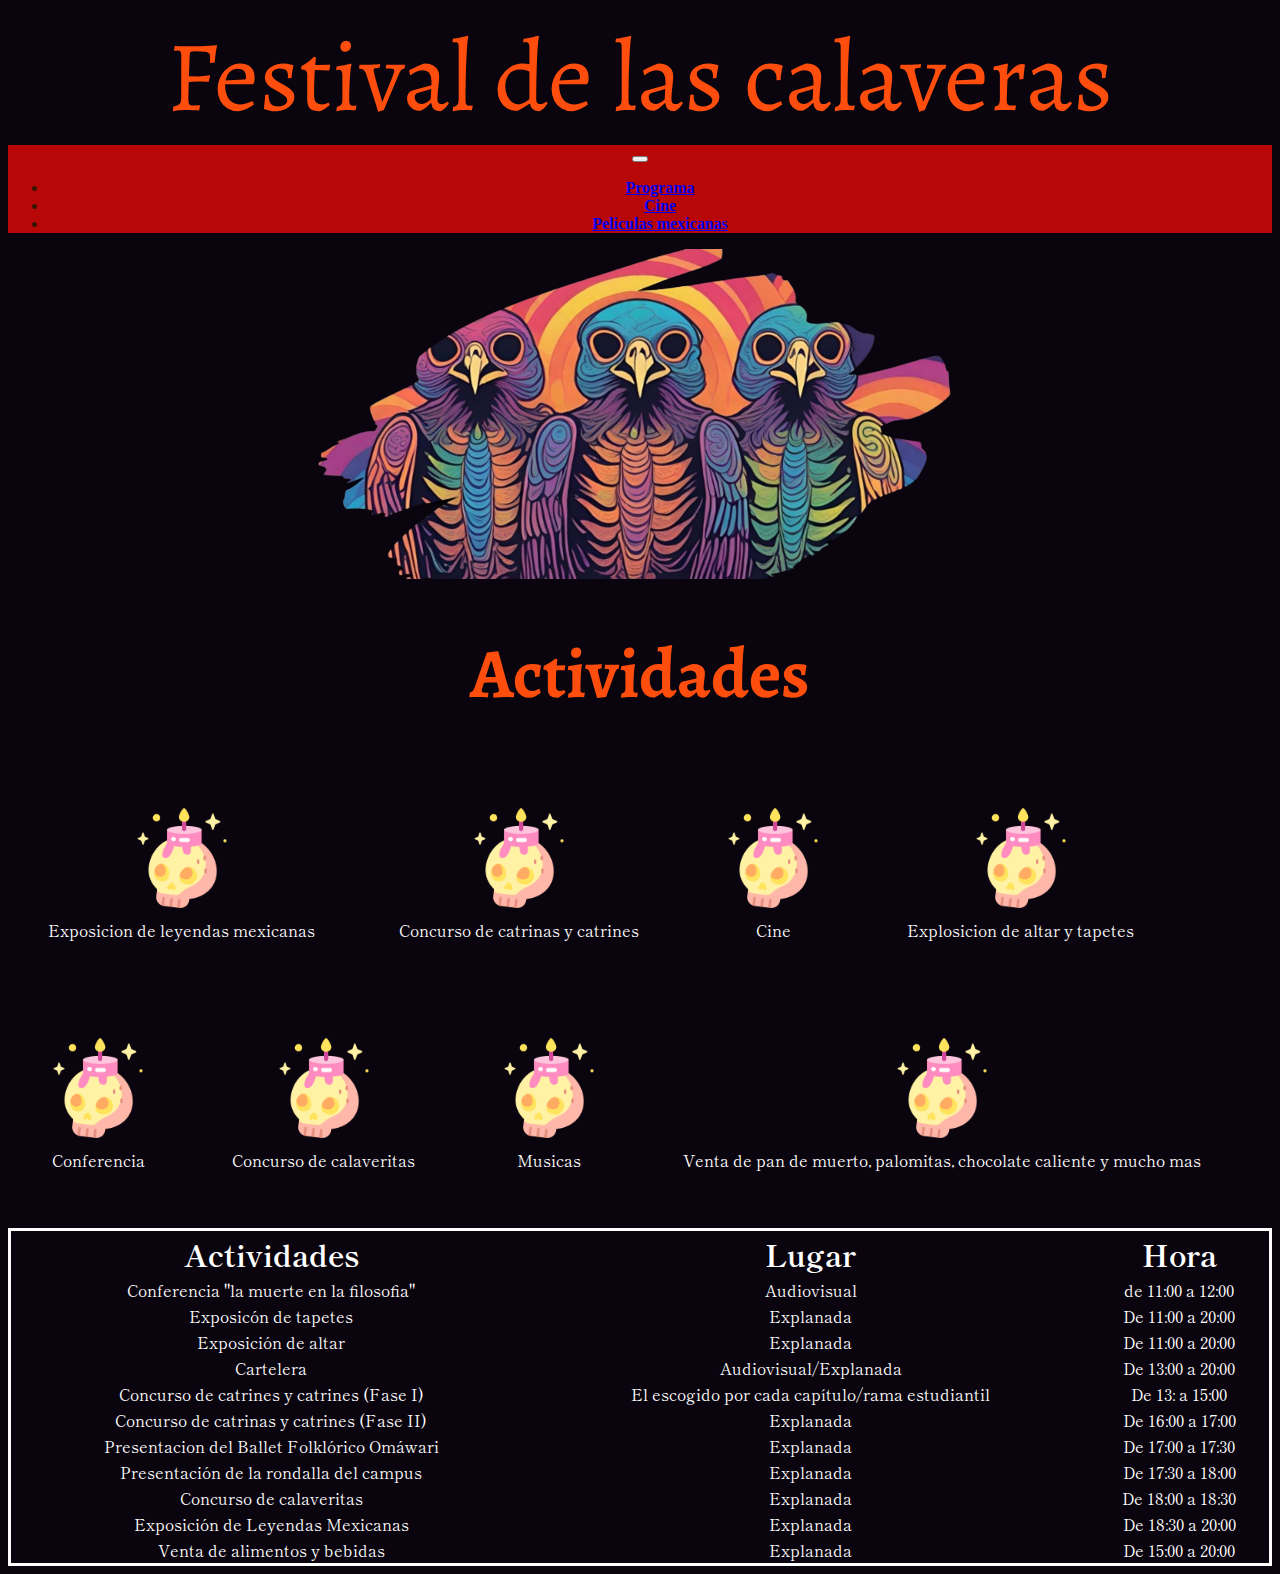
<file: TareaWeb/FestivalMuertos/Index.html>
<!DOCTYPE html>
<html lang="en">

<head>
    <meta charset="UTF-8">
    <meta name="viewport" content="width=device-width, initial-scale=1.0">
    <title>Home</title>
    <link href="https://cdn.jsdelivr.net/npm/bootstrap@5.3.2/dist/css/bootstrap.min.css" rel="stylesheet"
        integrity="sha384-T3c6CoIi6uLrA9TneNEoa7RxnatzjcDSCmG1MXxSR1GAsXEV/Dwwykc2MPK8M2HN" crossorigin="anonymous">
    <script src="https://cdn.jsdelivr.net/npm/bootstrap@5.3.2/dist/js/bootstrap.bundle.min.js"
        integrity="sha384-C6RzsynM9kWDrMNeT87bh95OGNyZPhcTNXj1NW7RuBCsyN/o0jlpcV8Qyq46cDfL"
        crossorigin="anonymous"></script>
    <link rel="stylesheet" href="Syles/Style.css">

</head>

<body>
    <header id="titulo">Festival de las calaveras</header>
    <!-- Inicio del navbar -->
    <nav class="navbar navbar-expand-lg bg-body-tertiary">
        <div class="container-fluid">
            <button class="navbar-toggler" type="button" data-bs-toggle="collapse"
                data-bs-target="#navbarSupportedContent" aria-controls="navbarSupportedContent" aria-expanded="false"
                aria-label="Toggle navigation">
                <span class="navbar-toggler-icon"></span>
            </button>
            <div class="collapse navbar-collapse" id="navbarSupportedContent">
                <ul class="navbar-nav me-auto mb-2 mb-lg-0">
                    <li class="nav-item">
                        <a class="nav-link" href="Programa.html">Programa</a>
                    </li>
                    <li class="nav-item">
                        <a class="nav-link" href="Cine.html">Cine</a>
                    </li>
                    <li class="nav-item">
                        <a class="nav-link" href="Pelismex.html">Peliculas mexicanas</a>
                    </li>
                </ul>
            </div>
        </div>
    </nav>
    <!-- fin del navbar -->
    <img src="img/Portada.png" alt="Rep" class="Rep">
    <!-- Eventos -->
    <h1>Actividades</h1>
    <!-- Iconos del texto -->
    <div class="icon-container">
        <a href="Programa.html"><img src="img/craneo.png" alt="Icono" class="ICONO"></a>
        <p class="Icos">Exposicion de leyendas mexicanas</p>
    </div>
    <div class="icon-container">
        <a href="Programa.html"><img src="img/craneo.png" alt="Icono" class="ICONO"></a>
        <p class="Icos">Concurso de catrinas y catrines</p>
    </div>
    <div class="icon-container">
        <a href="Cine.html"><img src="img/craneo.png" alt="Icono" class="ICONO"></a>
        <p class="Icos">Cine</p>
    </div>
    <div class="icon-container">
        <a href="Programa.html"><img src="img/craneo.png" alt="Icono" class="ICONO"></a>
        <p class="Icos">Explosicion de altar y tapetes</p>
    </div>
    <div class="icon-container">
       <a href="Programa.html"> <img src="img/craneo.png" alt="Icono" class="ICONO"></a>
        <p class="Icos">Conferencia</p>
    </div>
    <div class="icon-container">
        <a href="Programa.html"><img src="img/craneo.png" alt="Icono" class="ICONO"></a>
        <p class="Icos">Concurso de calaveritas</p>
    </div>
    <div class="icon-container">
       <a href="Programa.html"> <img src="img/craneo.png" alt="Icono" class="ICONO"></a>
        <p class="Icos">Musicas</p>
    </div>
    <div class="icon-container">
        <a href="Programa.html"><img src="img/craneo.png" alt="Icono" class="ICONO"></a>
        <p class="Icos">Venta de pan de muerto, palomitas, chocolate caliente y mucho mas</p>
    </div>
    <div class="tabla-responsive">
        <table>
            <tr>
                <td class="ttable"><b>Actividades</b></td>
                <td class="ttable"><b>Lugar</b></td>
                <td class="ttable"><b>Hora</b></td>
            </tr>
            <tr>
                <td>Conferencia "la muerte en la filosofia"</td>
                <td>Audiovisual</td>
                <td>de 11:00 a 12:00</td>
            </tr>
            <tr>
                <td>Exposicón de tapetes</td>
                <td>Explanada</td>
                <td>De 11:00 a 20:00</td>
            </tr>
            <tr>
                <td>Exposición de altar</td>
                <td>Explanada</td>
                <td>De 11:00 a 20:00</td>
            </tr>
            <tr>
                <td>Cartelera</td>
                <td>Audiovisual/Explanada</td>
                <td>De 13:00 a 20:00</td>
            </tr>
            <tr>
                <td>Concurso de catrines y catrines (Fase I)</td>
                <td>El escogido por cada capítulo/rama estudiantil</td>
                <td>De 13: a 15:00</td>
            </tr>
            <tr>
                <td>Concurso de catrinas y catrines (Fase II)</td>
                <td>Explanada</td>
                <td>De 16:00 a 17:00</td>
            </tr>
            <tr>
                <td>Presentacion del Ballet Folklórico Omáwari</td>
                <td>Explanada</td>
                <td>De 17:00 a 17:30</td>
            </tr>
            <tr>
                <td>Presentación de la rondalla del campus</td>
                <td>Explanada</td>
                <td>De 17:30 a 18:00</td>
            </tr>
            <tr>
                <td>Concurso de calaveritas</td>
                <td>Explanada</td>
                <td>De 18:00 a 18:30</td>
            </tr>
            <tr>
                <td>Exposición de Leyendas Mexicanas</td>
                <td>Explanada</td>
                <td>De 18:30 a 20:00</td>
            </tr>
            <tr>
                <td>Venta de alimentos y bebidas</td>
                <td>Explanada</td>
                <td>De 15:00 a 20:00</td>
            </tr>
        </table>
    </div>
</body>

</html>
</file>
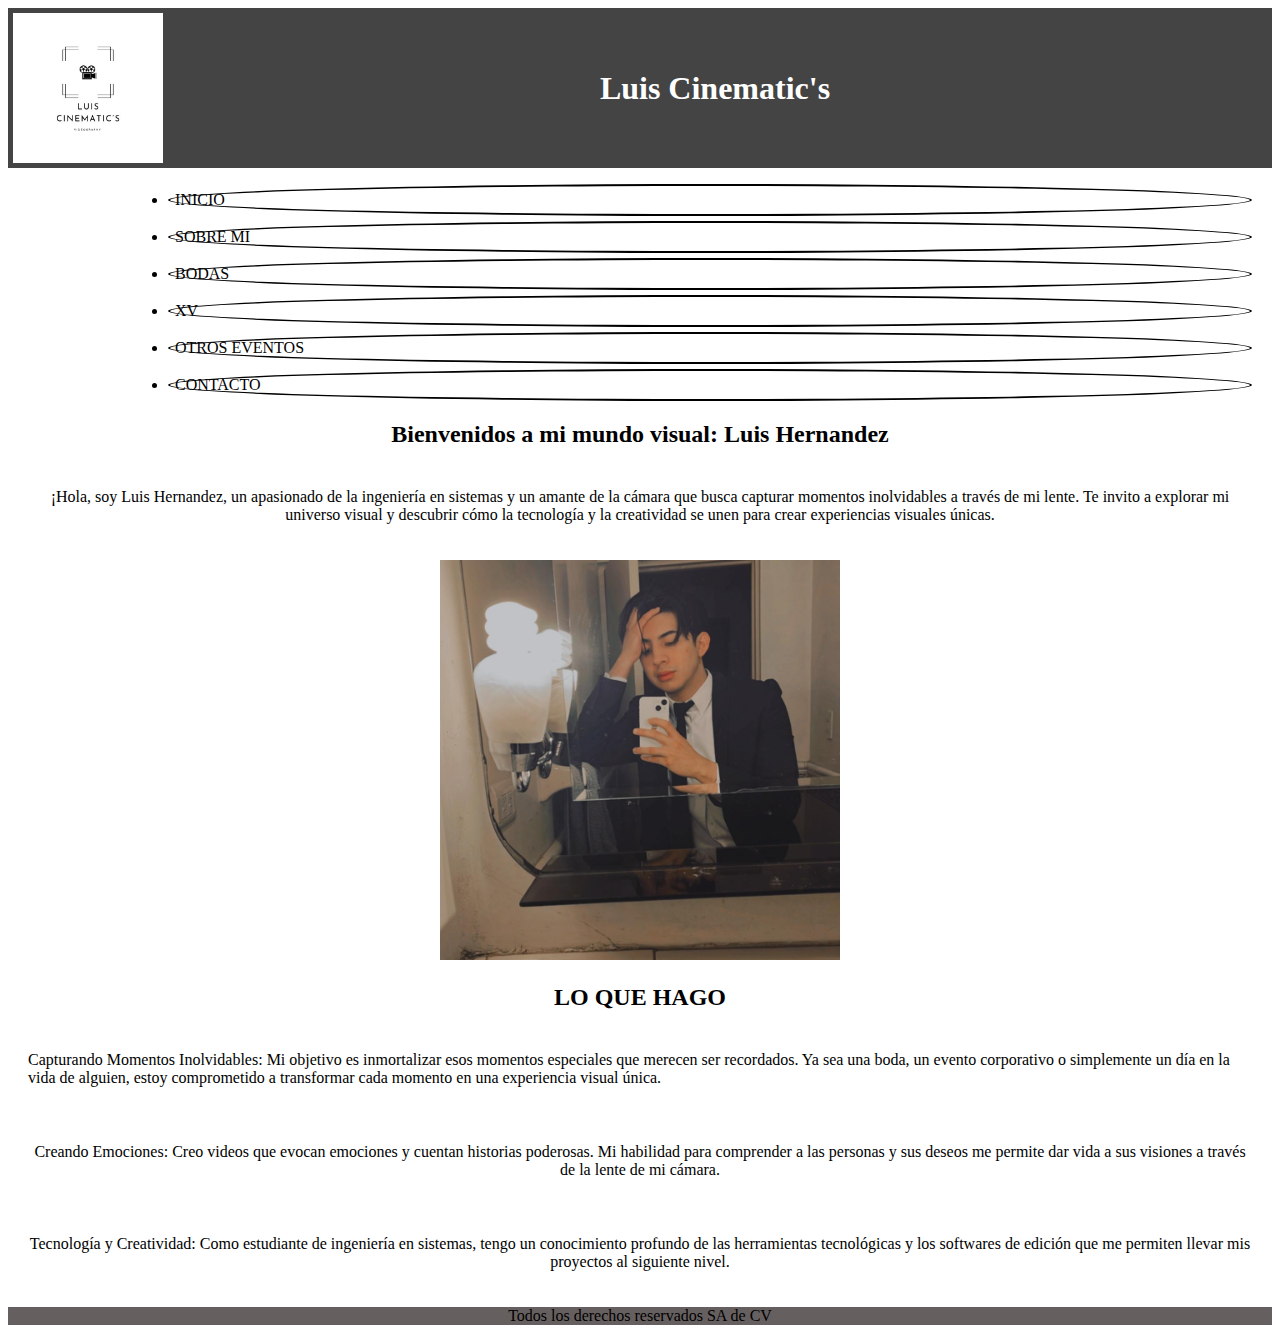
<file: TareaWeb/MiPaginaOficial/Index.html>
<!DOCTYPE html>
    <html lang="es">

    <head>
        <meta charset="UTF-8">
        <meta name="viewport" content="width=device-width, initial-scale=1.0">
        <link rel="stylesheet" href="../MiPaginaOficial/css/pagina.css" type="text/css">
        <link href="https://cdn.jsdelivr.net/npm/bootstrap@5.0.2/dist/css/bootstrap.min.css" rel="stylesheet" integrity="sha384-EVSTQN3/azprG1Anm3QDgpJLIm9Nao0Yz1ztcQTwFspd3yD65VohhpuuCOmLASjC" crossorigin="anonymous">
        <title>Luis Cinematic's</title>
    </head>


    <body>
        
        <div class="header">
            <img src="src/logo.jpeg" alt="Imagen 2" width="150">
        
            <h1>Luis Cinematic's</h1>
        </div>

                    <ul class="nav">
                        <li class="nav-item list-group-item list-group-item-secondary" onclick="mostrarContenido(1)">INICIO</li>
                        <li class="nav-item list-group-item list-group-item-secondary" onclick="mostrarContenido(2)">SOBRE MI</li>
                        <li class="nav-item list-group-item list-group-item-secondary" onclick="mostrarContenido(3)">BODAS</li>
                        <li class="nav-item list-group-item list-group-item-secondary" onclick="mostrarContenido(4)">XV</li>
                        <li class="nav-item list-group-item list-group-item-secondary" onclick="mostrarContenido(5)">OTROS EVENTOS</li>
                        <li class="nav-item list-group-item list-group-item-secondary" onclick="mostrarContenido(6)">CONTACTO</li>
                    </ul>
       
        
        <div class="container ">    
            
            <div class="contenido" id="contenido1">
                <div class="cuadro">
                    
                    <h2 align="center">Bienvenidos a mi mundo visual: Luis Hernandez</h2>
                    <p align="center">¡Hola, soy Luis Hernandez, un apasionado de la ingeniería en sistemas y un amante de la cámara que busca capturar momentos inolvidables a
                        través de mi lente. 
                        Te invito a explorar mi universo visual y descubrir cómo la tecnología y la creatividad se unen para crear experiencias visuales únicas.</p>

                    <center>   <img src="src/Luis.jpeg" alt="Imagen 1" width="400">    </center>
                
                        
                    <h2 align="center">LO QUE HAGO</h2>   
                    <p>Capturando Momentos Inolvidables: Mi objetivo es inmortalizar esos momentos especiales que merecen ser recordados. Ya sea una boda, un evento 
                        corporativo o simplemente un día en la vida de alguien, estoy comprometido a transformar cada momento en una experiencia visual única.</p>

                    <p align="center">Creando Emociones: Creo videos que evocan emociones y cuentan historias poderosas. Mi habilidad para comprender a las personas y 
                        sus deseos me permite dar vida a sus visiones a través de la lente de mi cámara.</p>   
                    
                    <p align="center">Tecnología y Creatividad: Como estudiante de ingeniería en sistemas, tengo un conocimiento profundo de las herramientas tecnológicas y 
                        los softwares de edición que me permiten llevar mis proyectos al siguiente nivel.</p>    
                        
                    
                </div>
            </div>
            <div class="contenido" id="contenido2">
                <div class="cuadro">
                    <center>   <img src="src/Luis.jpeg" alt="Imagen 1" width="400">    </center>
                    <h2 align="center" id="sobremi">SOBRE MI</h2>    
                    <p align="center">Luis Hernandez: Mi nombre es Luis Hernandez, y mi pasión por la tecnología y la creatividad 
                        me ha llevado a explorar el emocionante mundo de la videografía.</p>
                    <p align="center">Estudiante de Ingeniería en Sistemas: Cuando no estoy detrás de la cámara, me sumerjo en el mundo de la ingeniería en sistemas. Combino mi 
                        conocimiento técnico 
                        con mi habilidad para contar historias a través de la videografía, creando un enfoque único y fresco en mis proyectos.</p> 
                    
                </div>
            </div>
            <div class="contenido" id="contenido3">
            <p>"Las bodas son mucho más que un simple evento social. Son un momento mágico en la vida de dos personas que han decidido unir sus caminos y sus corazones para siempre. Es una celebración de amor, compromiso y esperanza, donde dos almas se prometen amor eterno frente a amigos y familiares.</p>   
                <img src="src/boda1.jpeg" alt="">
            <p>Cada boda es única y especial, reflejando la personalidad y los valores de la pareja. Desde la elección del lugar y la decoración hasta la selección de la música y el menú, cada detalle se cuida con esmero para crear un día inolvidable.</p>
                <img src="src/boda2.jpeg" alt="">
            <P>El vestido de novia deslumbrante, el traje elegante del novio, los votos emocionantes y el intercambio de anillos simbolizan el compromiso de amor eterno. Los invitados comparten la alegría de la pareja mientras celebran con bailes, brindis y deliciosas comidas.</P>    
                <img src="src/boda3.png" alt="">
            <p>Las bodas son la promesa de un futuro lleno de amor, respeto y compañerismo. Son la base de una historia de amor que perdurará a lo largo del tiempo y que continuará creciendo y fortaleciéndose con cada día que pasa. Son un recordatorio de que el amor verdadero es un regalo precioso que merece ser celebrado y protegido.</p>
                <img src="src/boda4.jpg" alt="">
            </div>
            </div>
            <div class="contenido" id="contenido4">
                <div class="cuadro">
                <p>Los XV años, conocidos como quinceañera, son una celebración especial que marca un momento significativo en la vida de una joven. Este evento combina la transición de la niñez a la adultez con una dosis de elegancia, tradición y alegría.</p>
                <img src="src/xv1.jpg" alt="">
                <p>La celebración de los XV años es una ocasión en la que la joven de honor se convierte en el centro de atención. Se viste con un vestido deslumbrante, que a menudo simboliza su transformación en una mujer joven. La coreografía de vals con su padre, padrino o chambelán es uno de los momentos más emotivos, donde se celebra el amor y el cariño que ha crecido a lo largo de los años.</p>
                <img src="src/xv2.jpeg" alt="">
                <p>Los XV años no solo son una celebración de la quinceañera, sino también una oportunidad para que la familia y amigos la acompañen en su camino hacia la adultez. Es un momento para crear recuerdos imborrables y celebrar la promesa de un futuro lleno de oportunidades.</p>
                <img src="src/xv3.jpg" alt="">
                <p>los XV años son una celebración que marca la transición de una joven hacia la adultez, honrando su crecimiento, valores y tradiciones. Es una ocasión que combina la elegancia y la alegría, donde se celebra la promesa de un futuro lleno de éxitos, aventuras y, sobre todo, amor y amistad.</p>
                <img src="src/xv4.png" alt="">
                </div>
            </div>
            <div class="contenido" id="contenido5">
                <div class="cuadro">
                    <p>La pasión por capturar momentos mágicos a través de la videografía es un viaje emocionante y enriquecedor que se traduce en la habilidad de transformar lo ordinario en extraordinario. Es el arte de convertir instantes efímeros en recuerdos eternos, de teñir de magia cada fotograma y cada escena.</p>
                    
                    <iframe src="https://www.facebook.com/plugins/video.php?height=476&href=https%3A%2F%2Fwww.facebook.com%2F100095774371776%2Fvideos%2F1689555071550899%2F&show_text=false&width=267&t=0" width="267" height="476" style="border:none;overflow:hidden" scrolling="no" frameborder="0" allowfullscreen="true" allow="autoplay; clipboard-write; encrypted-media; picture-in-picture; web-share" allowFullScreen="true"></iframe>
                    <p>Cada vez que encendemos una cámara, nos embarcamos en un viaje que nos permite explorar el mundo a través de una lente diferente. Es un compromiso con la búsqueda constante de la belleza en las cosas cotidianas, un anhelo de capturar la esencia de un momento fugaz y convertirlo en una historia visual que perdure para siempre.</p>
                </div>
            </div>
            <div  class="contenido" id="contenido6">
                <div align="center" class="cuadro6">
                <a href="https://www.facebook.com/profile.php?id=100095774371776">
                    <img src="src/fb.png" alt="">
                </a> 
                <a href="https://wa.me/+5216391075772/?text=Hola!,%20quiero%20más%20información">
                    <img src="src/wp.png" alt="">
                </a>
                </div>
            </div>  
            
        <footer align="center">
            Todos los derechos reservados SA de CV        
        </footer>
        </div>


        <script>
            function mostrarContenido(numero) {
                // Ocultar todos los contenidos
                document.querySelectorAll('.contenido').forEach(function (contenido) {
                    contenido.style.display = 'none';
                });

                // Mostrar el contenido seleccionado
                document.getElementById('contenido' + numero).style.display = 'block';
            }

            // Mostrar el contenido de la primera pestaña al cargar la página
            mostrarContenido(1);
        </script>
    </body>
    </html>
</file>
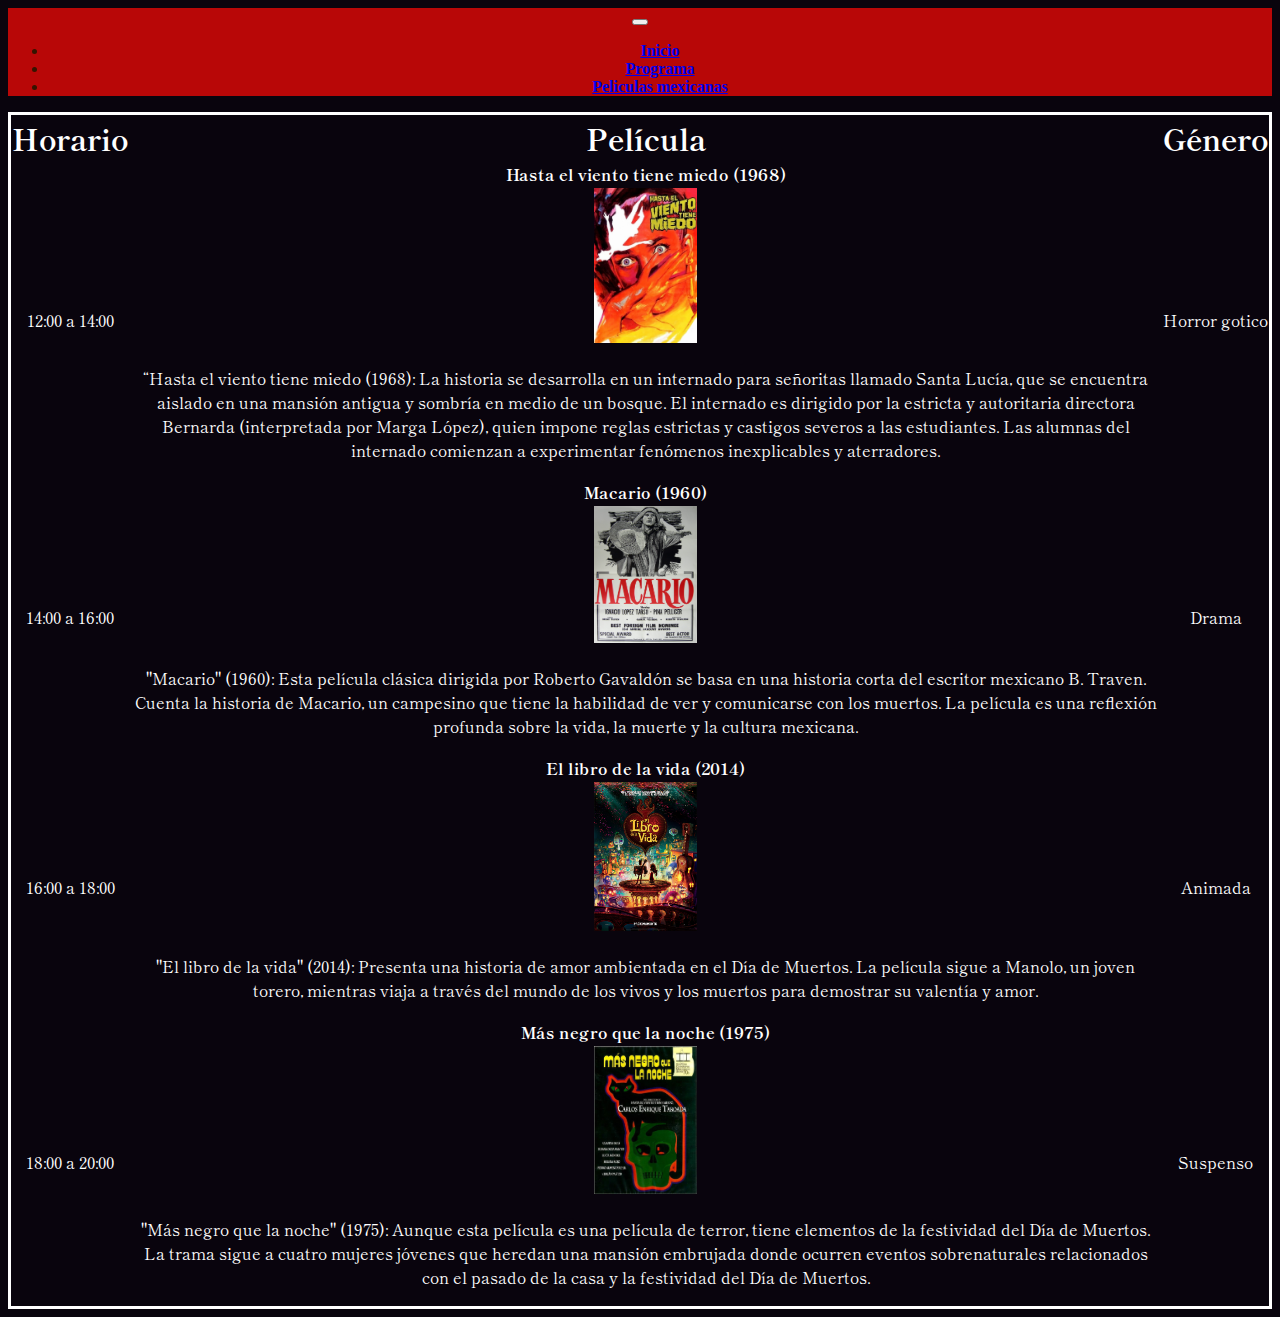
<file: TareaWeb/FestivalMuertos/Cine.html>
<!DOCTYPE html>
<html lang="en">
<head>
    <meta charset="UTF-8">
    <meta name="viewport" content="width=device-width, initial-scale=1.0">
    <title>Cine</title>
    <link href="https://cdn.jsdelivr.net/npm/bootstrap@5.3.2/dist/css/bootstrap.min.css" rel="stylesheet"
        integrity="sha384-T3c6CoIi6uLrA9TneNEoa7RxnatzjcDSCmG1MXxSR1GAsXEV/Dwwykc2MPK8M2HN" crossorigin="anonymous">
    <script src="https://cdn.jsdelivr.net/npm/bootstrap@5.3.2/dist/js/bootstrap.bundle.min.js"
        integrity="sha384-C6RzsynM9kWDrMNeT87bh95OGNyZPhcTNXj1NW7RuBCsyN/o0jlpcV8Qyq46cDfL"
        crossorigin="anonymous"></script>
    <link rel="stylesheet" href="Syles/Style.css">
</head>
<body>
    <!-- Inicio del navbar -->
    <nav class="navbar navbar-expand-lg bg-body-tertiary">
        <div class="container-fluid">
            <button class="navbar-toggler" type="button" data-bs-toggle="collapse"
                data-bs-target="#navbarSupportedContent" aria-controls="navbarSupportedContent" aria-expanded="false"
                aria-label="Toggle navigation">
                <span class="navbar-toggler-icon"></span>
            </button>
            <div class="collapse navbar-collapse" id="navbarSupportedContent">
                <ul class="navbar-nav me-auto mb-2 mb-lg-0">
                    <li class="nav-item">
                        <a class="nav-link" href="Index.html">Inicio</a>
                    </li>
                    <li class="nav-item">
                        <a class="nav-link" href="Programa.html">Programa</a>
                    </li>
                    <li class="nav-item">
                        <a class="nav-link" href="Pelismex.html">Peliculas mexicanas</a>
                    </li>
                </ul>
            </div>
        </div>
    </nav>
    <!-- fin del navbar -->
    <Header class="titulo"></Header>
    <div class="tabla-responsive">
        <table>
            <tr>
                <td class="ttable"><b>Horario</b></td>
                <td class="ttable"><b>Película</b></td>
                <td class="ttable"><b>Género</b></td>
            </tr>
            <tr>
                <td rowspan="3">12:00 a 14:00</td>
                <td class="ttitulo"><b>Hasta el viento tiene miedo (1968)</b></td>
                <td rowspan="3">Horror gotico</td>
            </tr>
            <tr>
                <td><img src="img/HEVTM.jpg" alt="HEVTM" class="poster"></td>
            </tr>
            <tr>
                <td class="sinopsis">
                    <p>“Hasta el viento tiene miedo (1968): La historia se desarrolla en un internado para señoritas
                        llamado Santa Lucía, que se encuentra aislado en una mansión antigua y sombría en medio de un
                        bosque. El internado es dirigido por la estricta y autoritaria directora Bernarda (interpretada
                        por Marga López), quien impone reglas estrictas y castigos severos a las estudiantes. Las
                        alumnas del internado comienzan a experimentar fenómenos inexplicables y aterradores.</p>
                </td>
            </tr>
            <tr>
                <td rowspan="3">14:00 a 16:00</td>
                <td class="ttitulo"><b>Macario (1960)</b></td>
                <td rowspan="3">Drama</td>
            </tr>
            <tr>
                <td><img src="img/Macario_poster.jpg" alt="HEVTM" class="poster"></td>
            </tr>
            <tr>
                <td class="sinopsis">
                    <p>"Macario" (1960): Esta película clásica dirigida por Roberto Gavaldón se basa en una historia corta del escritor mexicano B. Traven. Cuenta la historia de Macario, un campesino que tiene la habilidad de ver y comunicarse con los muertos. La película es una reflexión profunda sobre la vida, la muerte y la cultura mexicana. </p>
                </td>
            </tr>
            <tr>
                <td rowspan="3">16:00 a 18:00</td>
                <td class="ttitulo"><b>El libro de la vida (2014)</b></td>
                <td rowspan="3">Animada</td>
            </tr>
            <tr>
                <td><img src="img/ELDLV.jpg" alt="HEVTM" class="poster"></td>
            </tr>
            <tr>
                <td class="sinopsis">
                    <p>"El libro de la vida" (2014): Presenta una historia de amor ambientada en el Día de Muertos. La película sigue a Manolo, un joven torero, mientras viaja a través del mundo de los vivos y los muertos para demostrar su valentía y amor. </p>
                </td>
            </tr>
            <tr>
                <td rowspan="3">18:00 a 20:00</td>
                <td class="ttitulo"><b>Más negro que la noche (1975)</b></td>
                <td rowspan="3">Suspenso</td>
            </tr>
            <tr>
                <td><img src="img/MNQLN.jpg" alt="HEVTM" class="poster"></td>
            </tr>
            <tr>
                <td class="sinopsis" >
                    <p>"Más negro que la noche" (1975): Aunque esta película es una película de terror, tiene elementos de la festividad del Día de Muertos. La trama sigue a cuatro mujeres jóvenes que heredan una mansión embrujada donde ocurren eventos sobrenaturales relacionados con el pasado de la casa y la festividad del Día de Muertos. </p>
                </td>
            </tr>
            
        </table>
    </div>
</body>
</html>
</file>
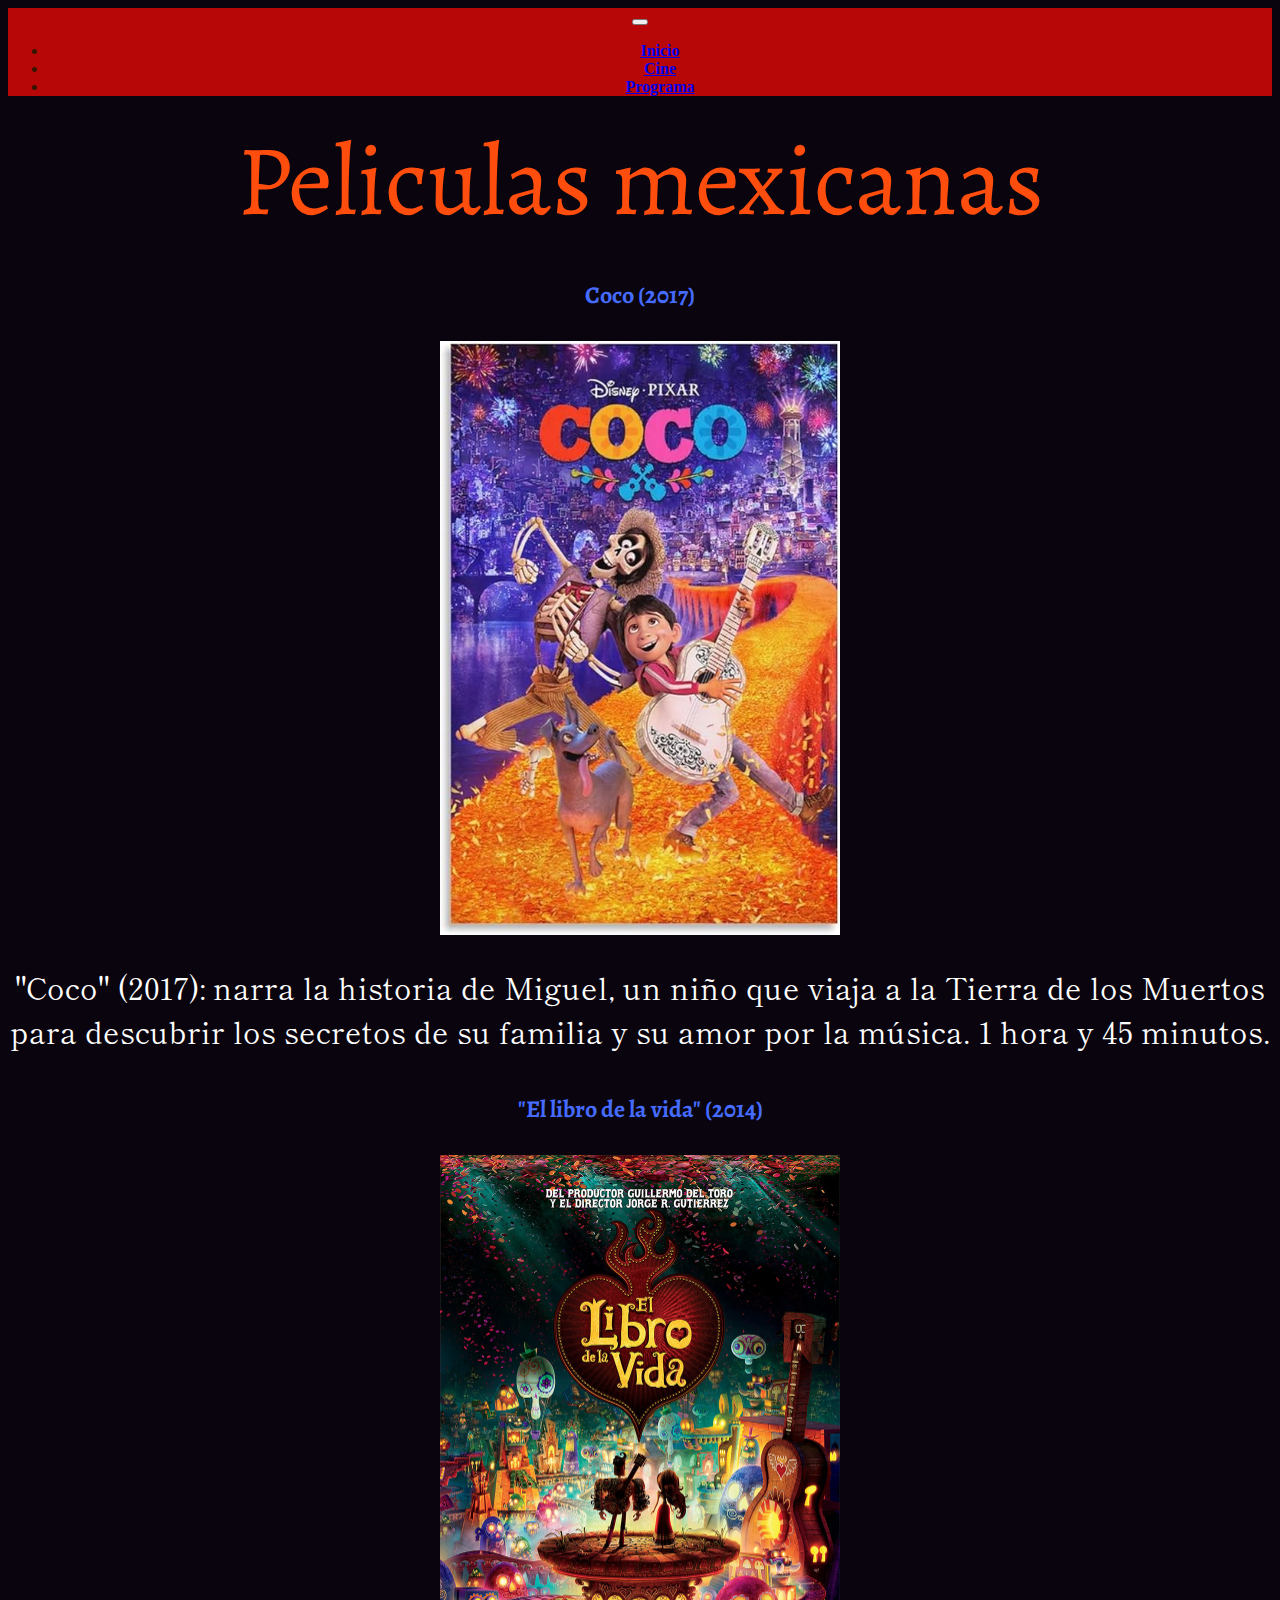
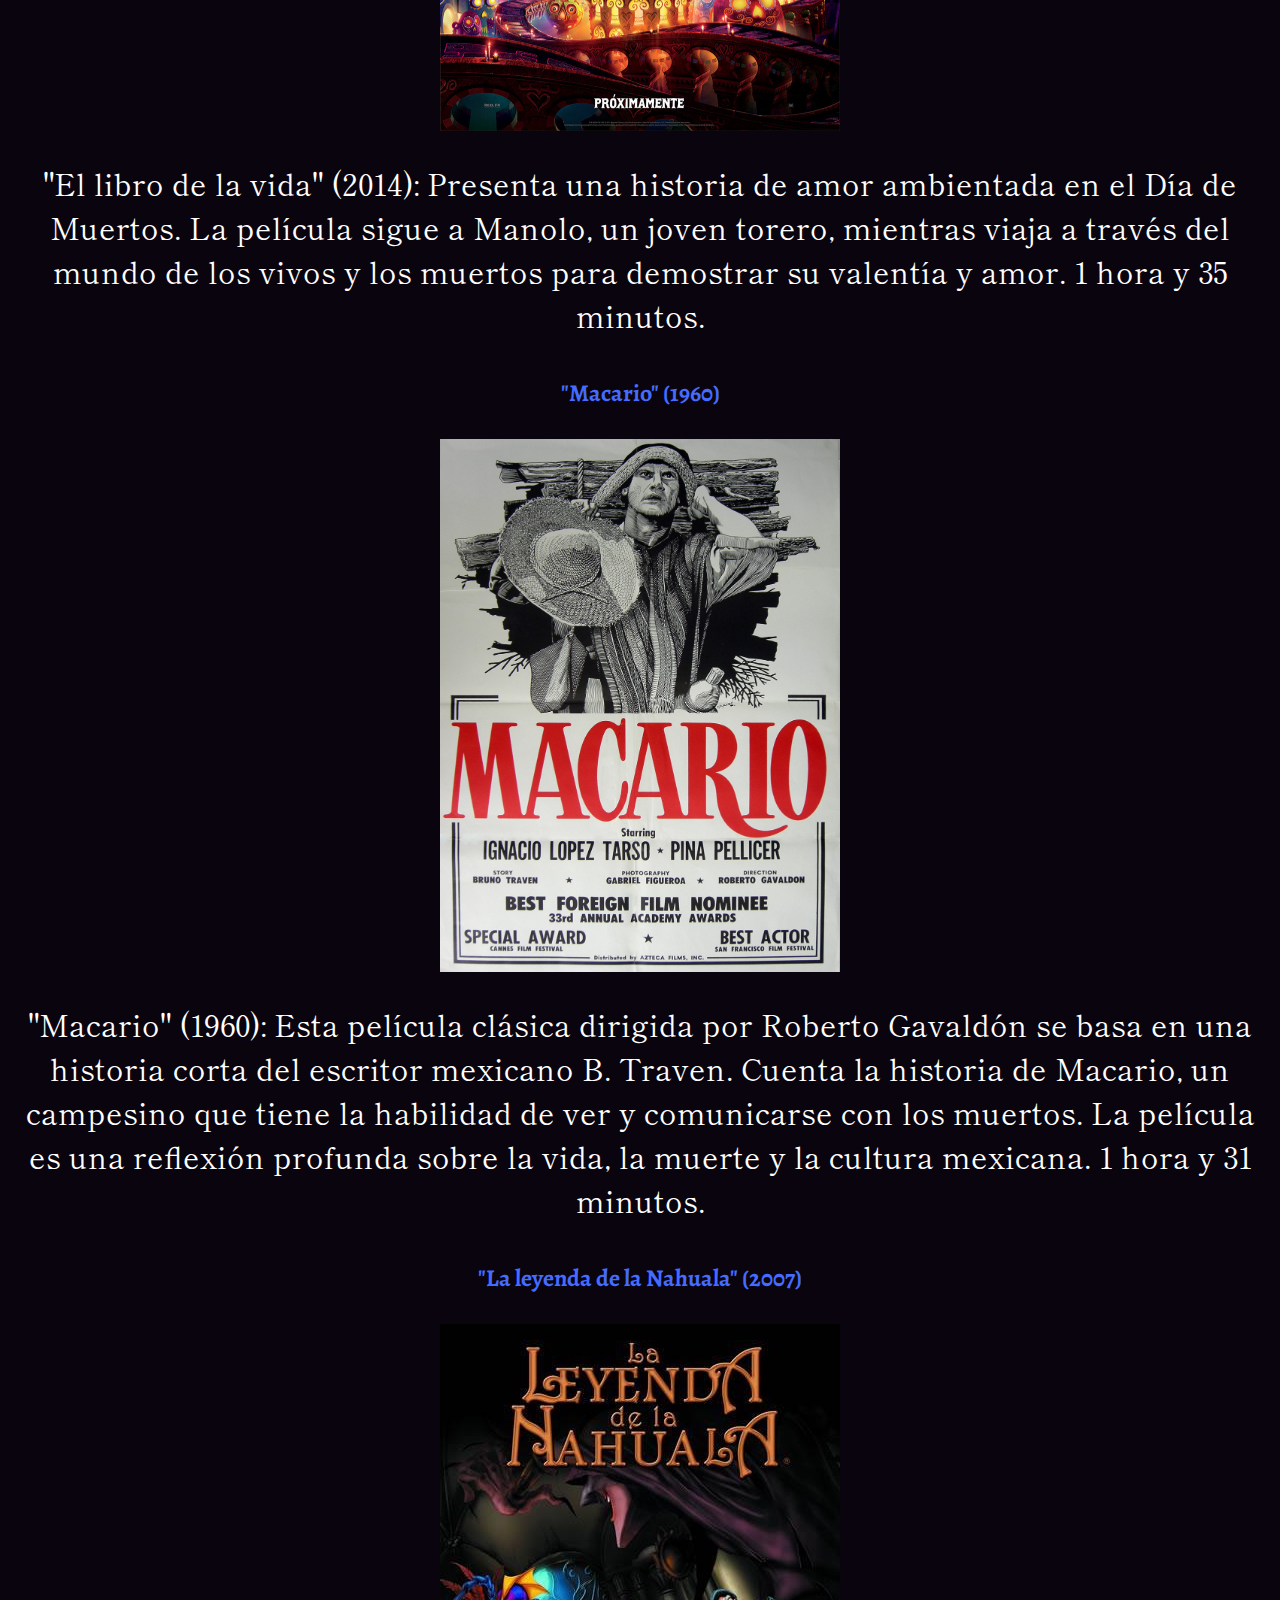
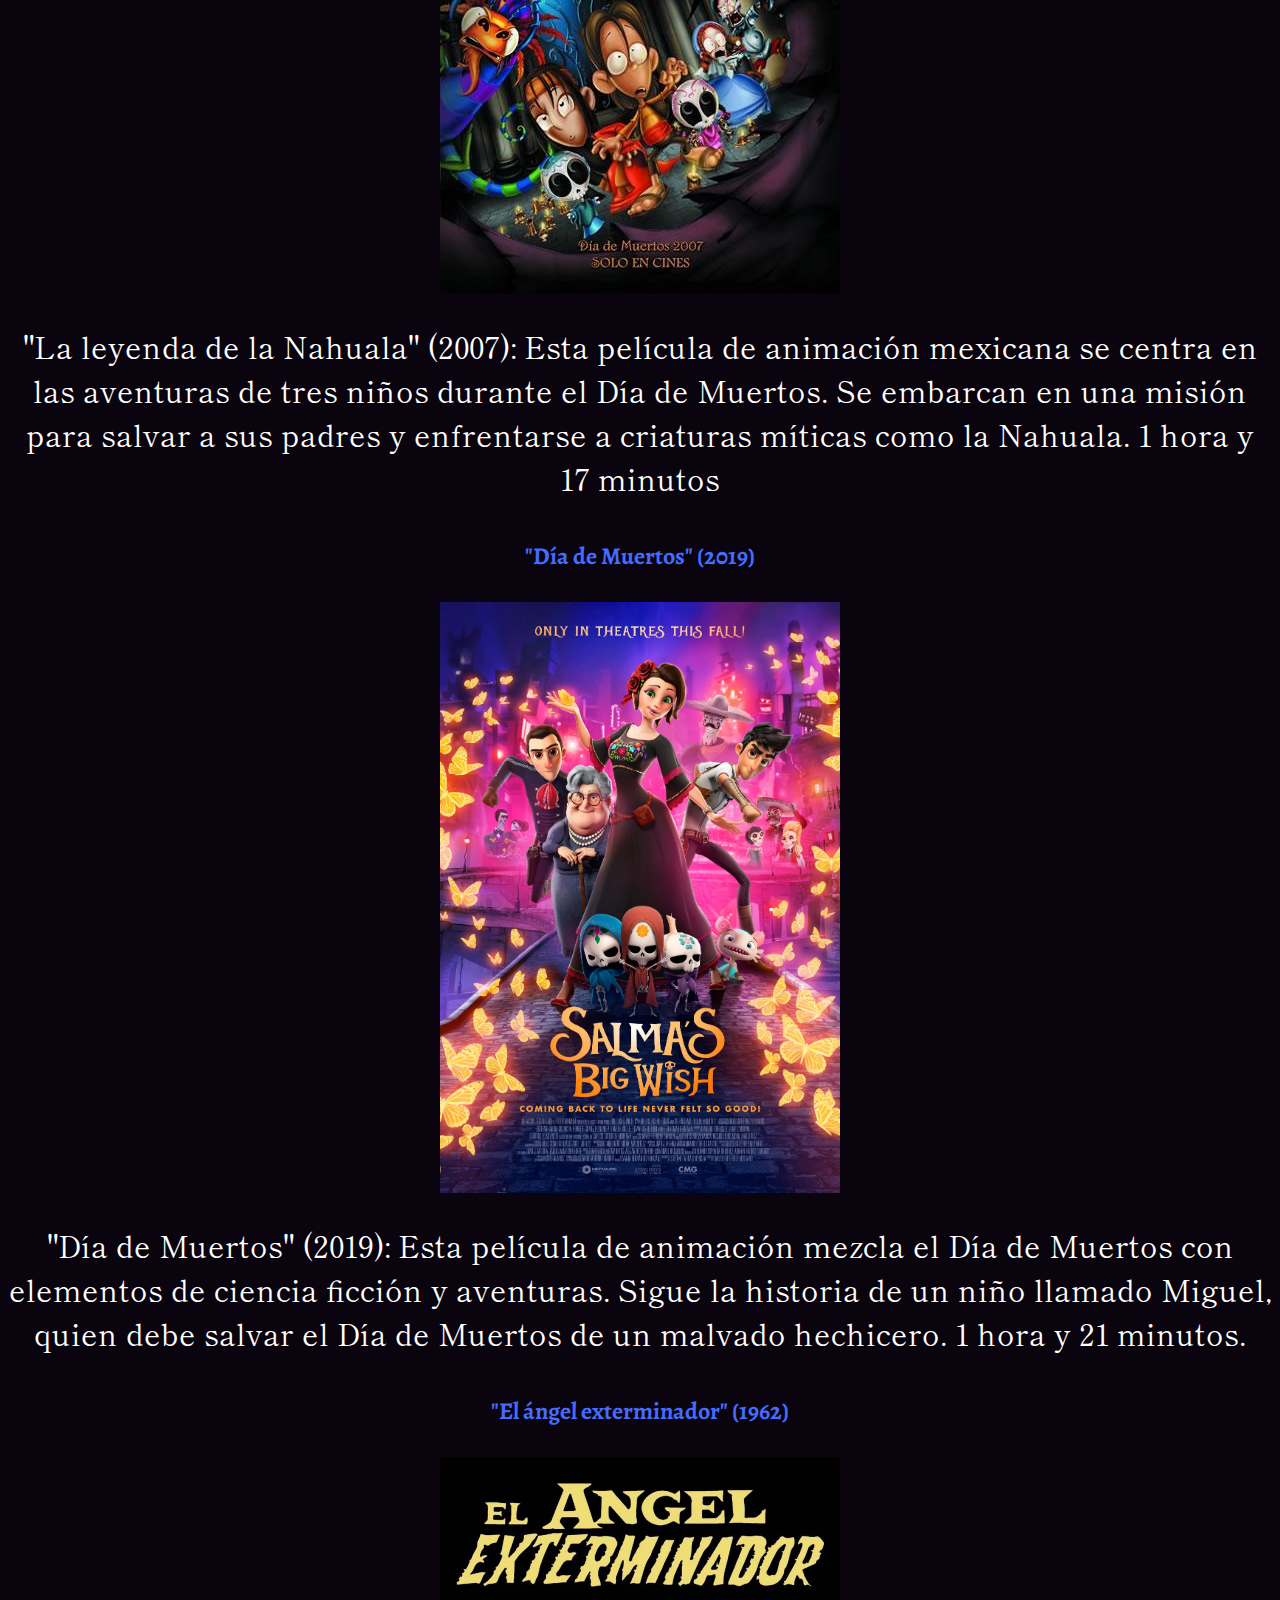
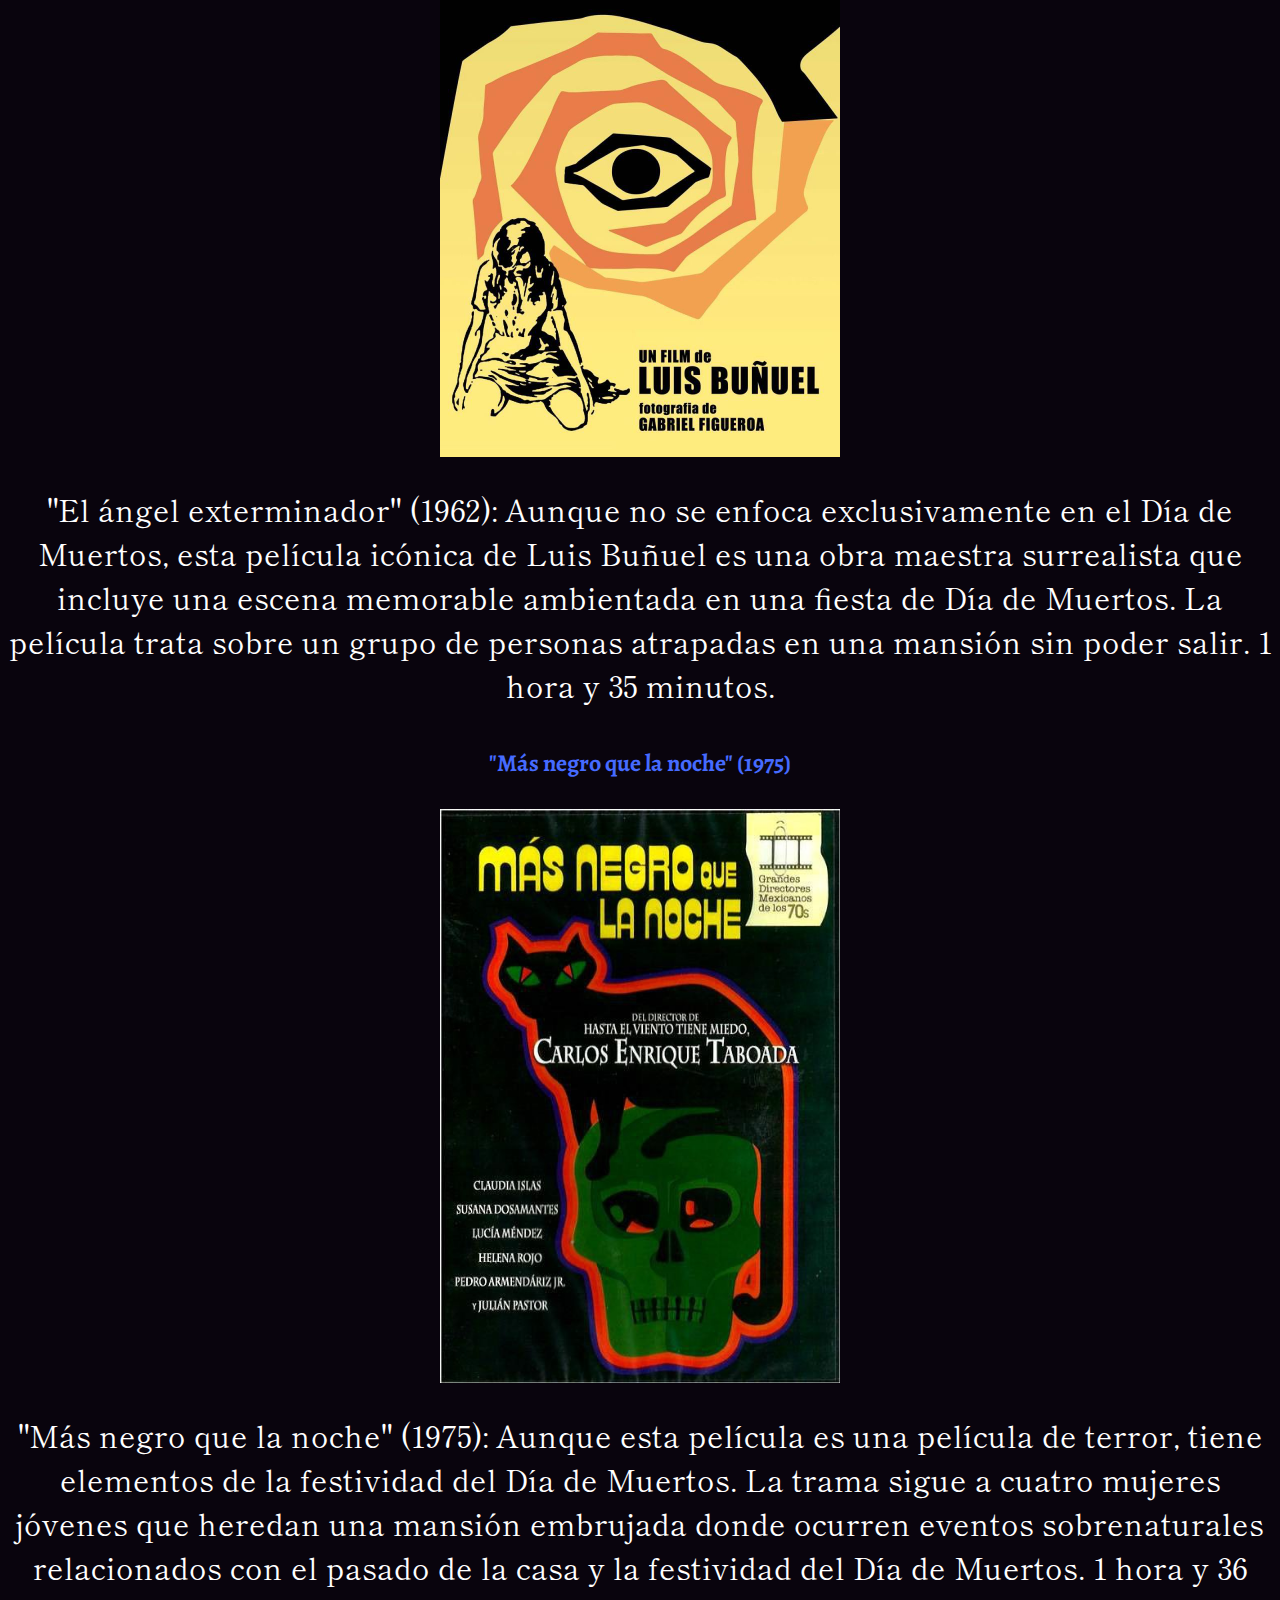
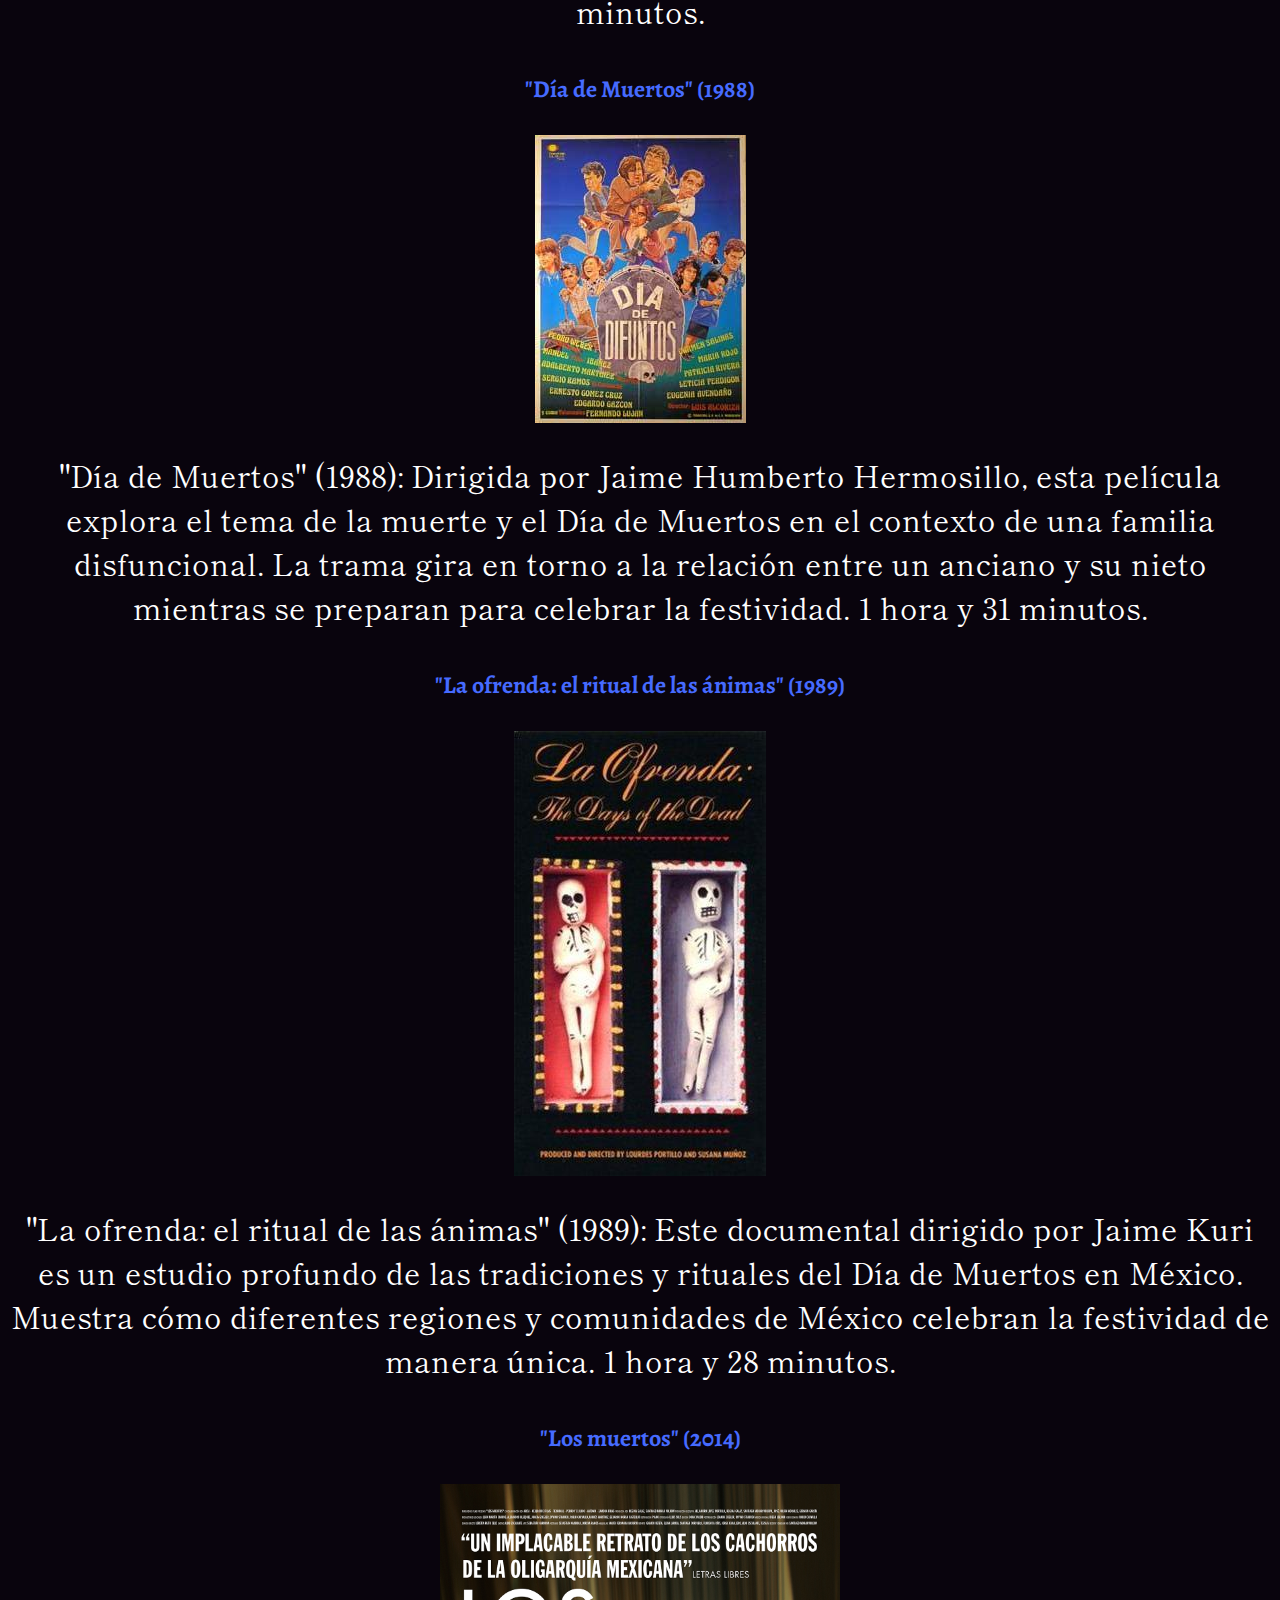
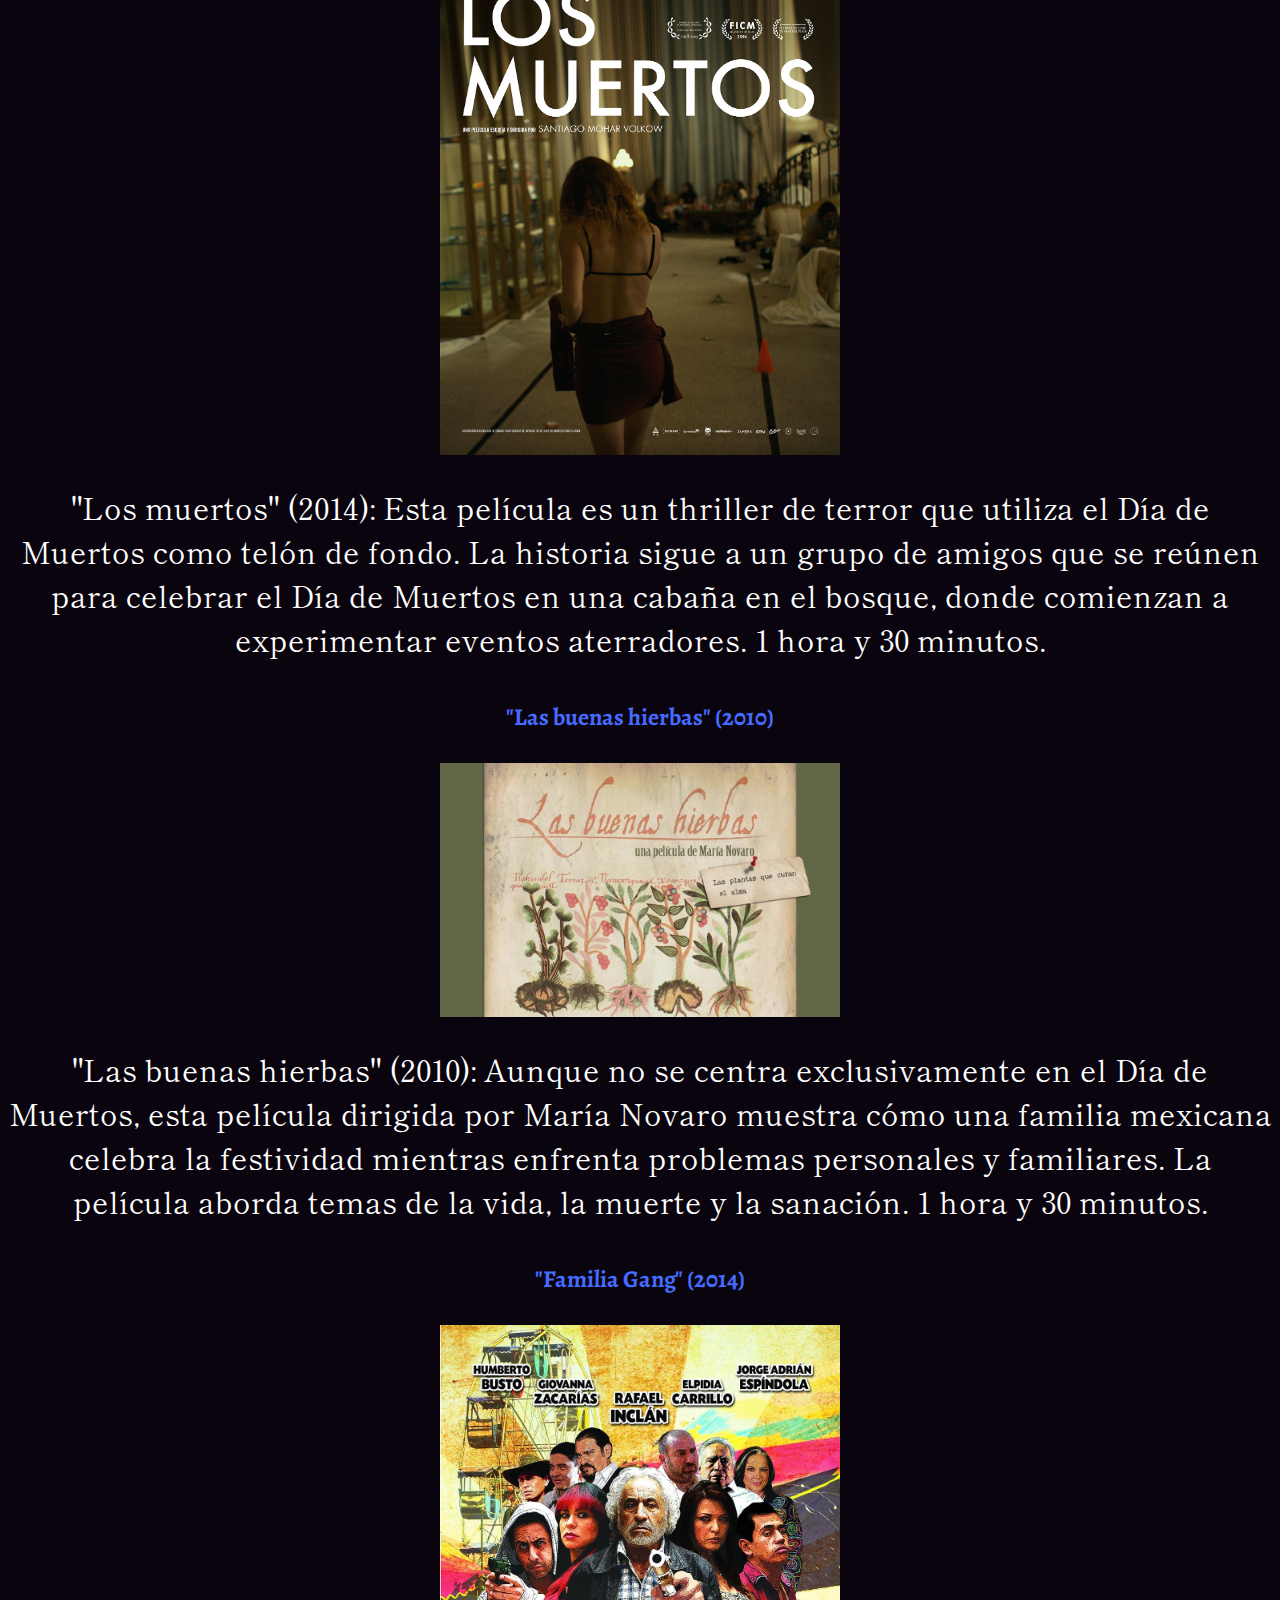
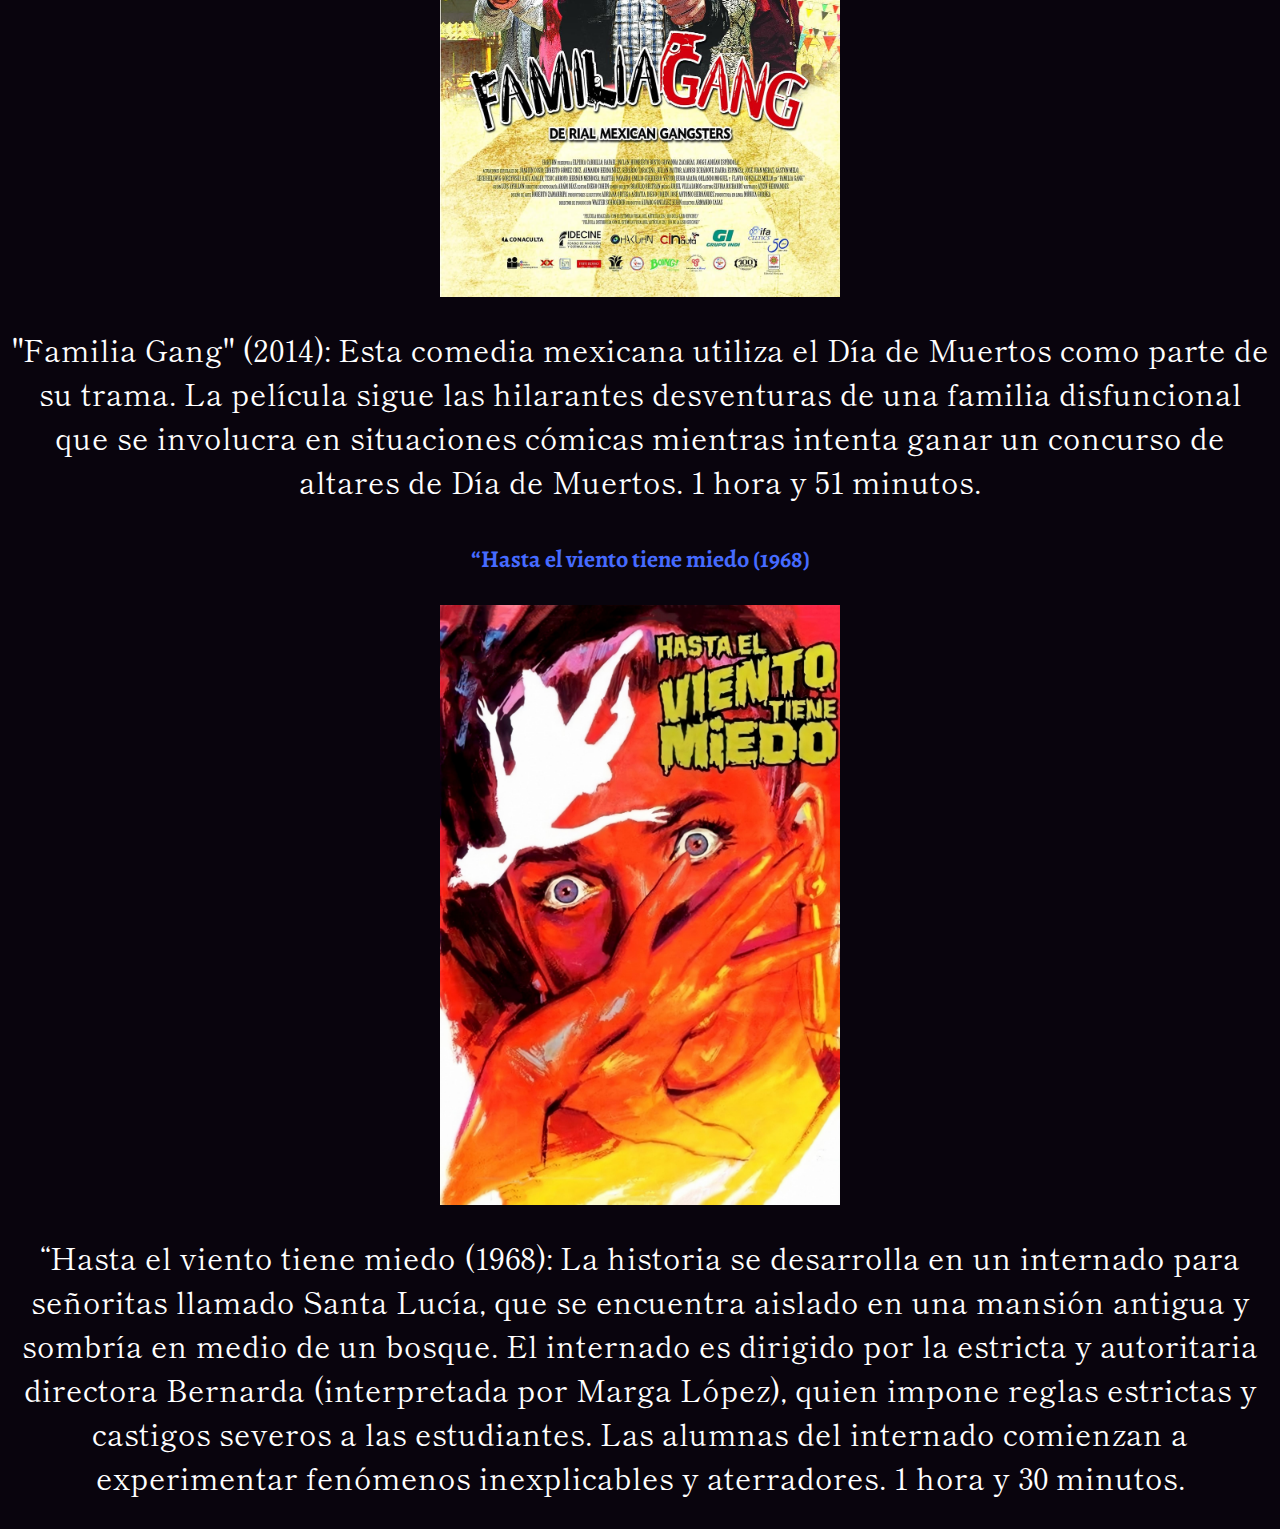
<file: TareaWeb/FestivalMuertos/Pelismex.html>
<!DOCTYPE html>
<html lang="en">

<head>
    <meta charset="UTF-8">
    <meta name="viewport" content="width=device-width, initial-scale=1.0">
    <title>PelisMex</title>
    <link href="https://cdn.jsdelivr.net/npm/bootstrap@5.3.2/dist/css/bootstrap.min.css" rel="stylesheet"
        integrity="sha384-T3c6CoIi6uLrA9TneNEoa7RxnatzjcDSCmG1MXxSR1GAsXEV/Dwwykc2MPK8M2HN" crossorigin="anonymous">
    <script src="https://cdn.jsdelivr.net/npm/bootstrap@5.3.2/dist/js/bootstrap.bundle.min.js"
        integrity="sha384-C6RzsynM9kWDrMNeT87bh95OGNyZPhcTNXj1NW7RuBCsyN/o0jlpcV8Qyq46cDfL"
        crossorigin="anonymous"></script>
    <link rel="stylesheet" href="Syles/Style.css">
</head>

<body>
    <!-- Inicio del navbar -->
    <nav class="navbar navbar-expand-lg bg-body-tertiary">
        <div class="container-fluid">
            <button class="navbar-toggler" type="button" data-bs-toggle="collapse"
                data-bs-target="#navbarSupportedContent" aria-controls="navbarSupportedContent" aria-expanded="false"
                aria-label="Toggle navigation">
                <span class="navbar-toggler-icon"></span>
            </button>
            <div class="collapse navbar-collapse" id="navbarSupportedContent">
                <ul class="navbar-nav me-auto mb-2 mb-lg-0">
                    <li class="nav-item">
                        <a class="nav-link" href="Index.html">Inicio</a>
                    </li>
                    <li class="nav-item">
                        <a class="nav-link" href="Cine.html">Cine</a>
                    </li>
                    <li class="nav-item">
                        <a class="nav-link" href="Programa.html">Programa</a>
                    </li>
                </ul>
            </div>
        </div>
    </nav>
    <!-- fin del navbar -->
    <header id="titulo">Peliculas mexicanas</header>
    <!--Inicio de peliculas -->
    <!-- Lista de peliculas direccionada a la pagina de playhub+lite -->
    <h2 class="Namepeli">Coco (2017)</h2>
    <img src="img/COCO.jpg" alt="post" class="posters">
    <p class="sino">"Coco" (2017): narra la historia de Miguel, un niño que viaja a la Tierra de los Muertos para
        descubrir los secretos de su familia y su amor por la música. 1 hora y 45 minutos.</p>
    <h2 class="Namepeli">"El libro de la vida" (2014)</h2>
    <img src="img/ELDLV.jpg" alt="ElDLV" class="posters">
    <p class="sino">"El libro de la vida" (2014): Presenta una historia de amor ambientada en el Día de Muertos. La
        película sigue a Manolo, un joven torero, mientras viaja a través del mundo de los vivos y los muertos para
        demostrar su valentía y amor. 1 hora y 35 minutos.</p>
    <h2 class="Namepeli">"Macario" (1960)</h2>
    <img src="img/Macario_poster.jpg" alt="" class="posters">
    <p class="sino">"Macario" (1960): Esta película clásica dirigida por Roberto Gavaldón se basa en una historia corta
        del escritor mexicano B. Traven. Cuenta la historia de Macario, un campesino que tiene la habilidad de ver y
        comunicarse con los muertos. La película es una reflexión profunda sobre la vida, la muerte y la cultura
        mexicana. 1 hora y 31 minutos.</p>
    <h2 class="Namepeli">"La leyenda de la Nahuala" (2007)</h2>
    <img src="img/LLDLN.jpg" alt="LLDLN" class="posters">
    <p class="sino">"La leyenda de la Nahuala" (2007): Esta película de animación mexicana se centra en las aventuras de
        tres niños durante el Día de Muertos. Se embarcan en una misión para salvar a sus padres y enfrentarse a
        criaturas míticas como la Nahuala. 1 hora y 17 minutos</p>
    <h2 class="Namepeli">"Día de Muertos" (2019)</h2>
    <img src="img/SBW.webp" alt="DDM" class="posters">
    <p class="sino">"Día de Muertos" (2019): Esta película de animación mezcla el Día de Muertos con elementos de
        ciencia ficción y aventuras. Sigue la historia de un niño llamado Miguel, quien debe salvar el Día de Muertos de
        un malvado hechicero. 1 hora y 21 minutos. </p>
    <h2 class="Namepeli">"El ángel exterminador" (1962)</h2>
    <img src="img/EAE.jpg" alt="EAE" class="posters">
    <p class="sino">"El ángel exterminador" (1962): Aunque no se enfoca exclusivamente en el Día de Muertos, esta
        película icónica de Luis Buñuel es una obra maestra surrealista que incluye una escena memorable ambientada en
        una fiesta de Día de Muertos. La película trata sobre un grupo de personas atrapadas en una mansión sin poder
        salir. 1 hora y 35 minutos. </p>
    <h2 class="Namepeli">"Más negro que la noche" (1975)</h2>
    <img src="img/MNQLN.jpg" alt="MNQLN" class="posters">
    <p class="sino">"Más negro que la noche" (1975): Aunque esta película es una película de terror, tiene elementos de
        la festividad del Día de Muertos. La trama sigue a cuatro mujeres jóvenes que heredan una mansión embrujada
        donde ocurren eventos sobrenaturales relacionados con el pasado de la casa y la festividad del Día de Muertos. 1
        hora y 36 minutos.</p>
    <h2 class="Namepeli">"Día de Muertos" (1988)</h2>
    <img src="img/DDD.jpg" alt="DDM88" class="posters">
    <p class="sino">"Día de Muertos" (1988): Dirigida por Jaime Humberto Hermosillo, esta película explora el tema de la
        muerte y el Día de Muertos en el contexto de una familia disfuncional. La trama gira en torno a la relación
        entre un anciano y su nieto mientras se preparan para celebrar la festividad. 1 hora y 31 minutos.</p>
    <h2 class="Namepeli">"La ofrenda: el ritual de las ánimas" (1989)</h2>
    <img src="img/LODM.jpg" alt="LOERDLA" class="posters">
    <p class="sino">"La ofrenda: el ritual de las ánimas" (1989): Este documental dirigido por Jaime Kuri es un estudio
        profundo de las tradiciones y rituales del Día de Muertos en México. Muestra cómo diferentes regiones y
        comunidades de México celebran la festividad de manera única. 1 hora y 28 minutos. </p>
    <h2 class="Namepeli">"Los muertos" (2014)</h2>
    <img src="img/LM.jpg" alt="LM" class="posters">
    <p class="sino">"Los muertos" (2014): Esta película es un thriller de terror que utiliza el Día de Muertos como
        telón de fondo. La historia sigue a un grupo de amigos que se reúnen para celebrar el Día de Muertos en una
        cabaña en el bosque, donde comienzan a experimentar eventos aterradores. 1 hora y 30 minutos.</p>
    <h2 class="Namepeli">"Las buenas hierbas" (2010)</h2>
    <img src="img/LBH.jpg" alt="LBH" class="posters">
    <p class="sino">"Las buenas hierbas" (2010): Aunque no se centra exclusivamente en el Día de Muertos, esta película
        dirigida por María Novaro muestra cómo una familia mexicana celebra la festividad mientras enfrenta problemas
        personales y familiares. La película aborda temas de la vida, la muerte y la sanación. 1 hora y 30 minutos.</p>
    <h2 class="Namepeli">"Familia Gang" (2014)</h2>
    <img src="img/FG.jpg" alt="FG" class="posters">
    <p class="sino">"Familia Gang" (2014): Esta comedia mexicana utiliza el Día de Muertos como parte de su trama. La
        película sigue las hilarantes desventuras de una familia disfuncional que se involucra en situaciones cómicas
        mientras intenta ganar un concurso de altares de Día de Muertos. 1 hora y 51 minutos.</p>
    <h2 class="Namepeli">“Hasta el viento tiene miedo (1968)</h2>
    <img src="img/HEVTM.jpg" alt="HEVTM" class="posters">
    <p class="sino">“Hasta el viento tiene miedo (1968): La historia se desarrolla en un internado para señoritas
        llamado Santa Lucía, que se encuentra aislado en una mansión antigua y sombría en medio de un bosque. El
        internado es dirigido por la estricta y autoritaria directora Bernarda (interpretada por Marga López), quien
        impone reglas estrictas y castigos severos a las estudiantes. Las alumnas del internado comienzan a experimentar
        fenómenos inexplicables y aterradores. 1 hora y 30 minutos.</p>

</body>

</html>
</file>
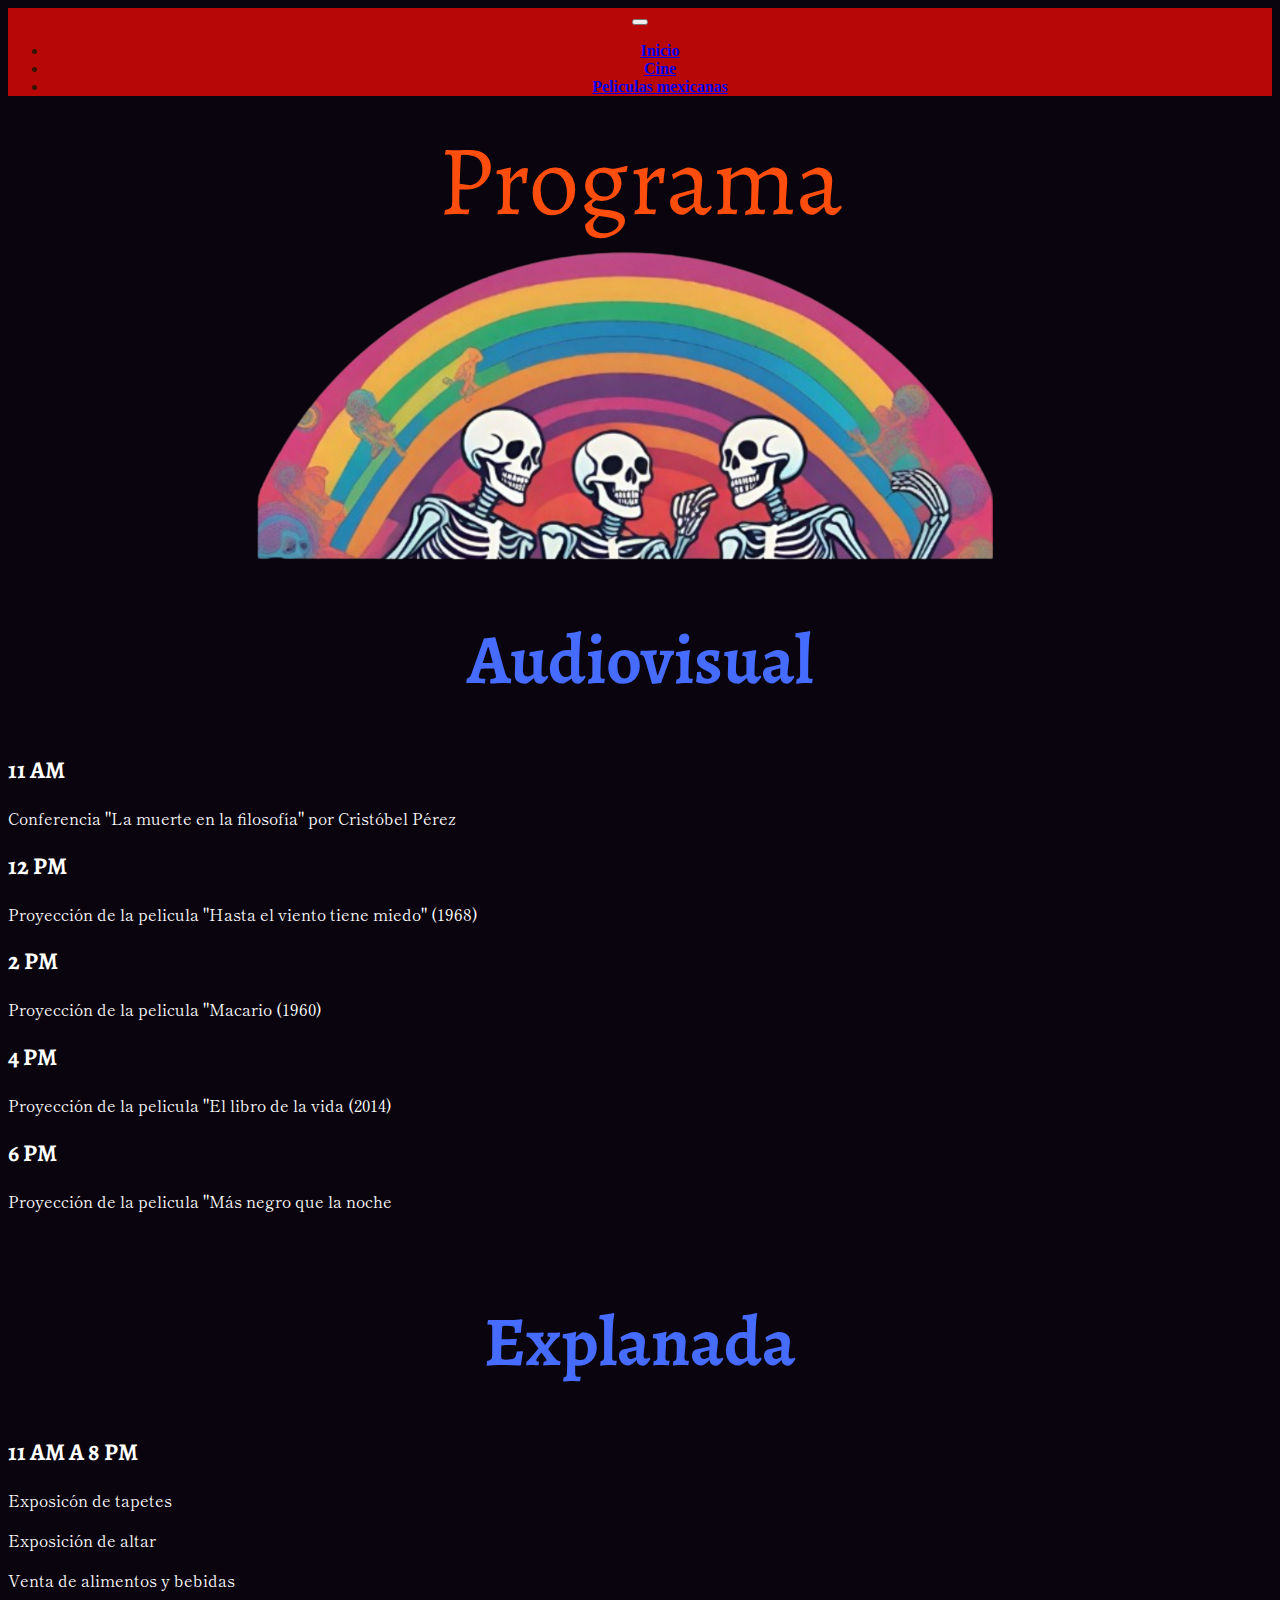
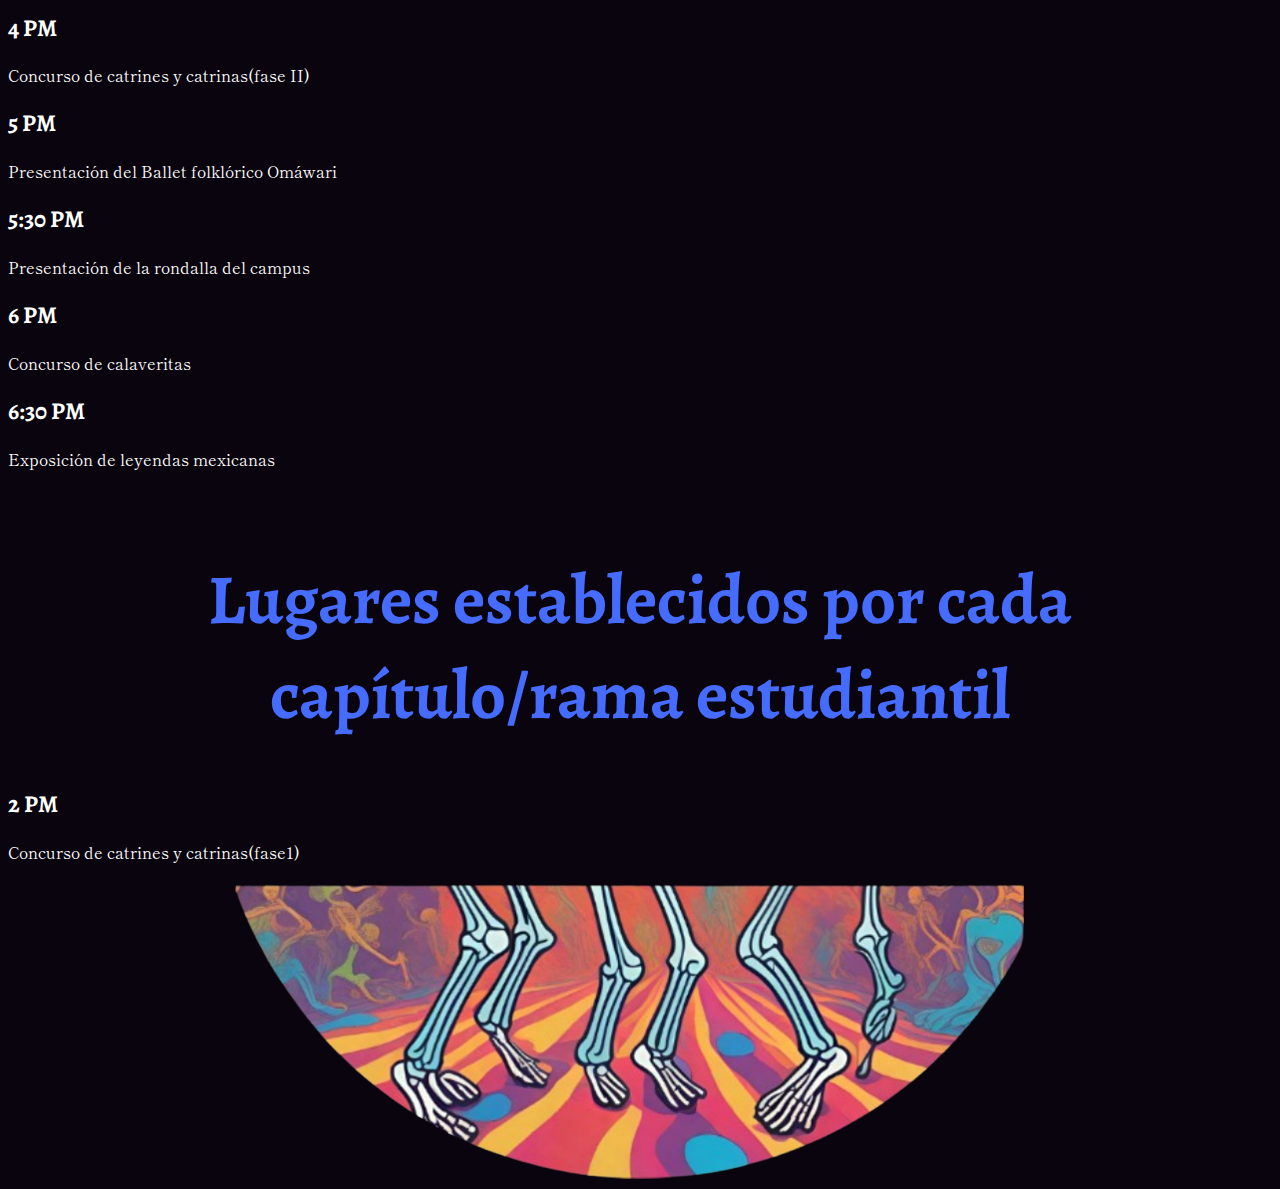
<file: TareaWeb/FestivalMuertos/Programa.html>
<!DOCTYPE html>
<html lang="en">

<head>
    <meta charset="UTF-8">
    <meta name="viewport" content="width=device-width, initial-scale=1.0">
    <title>Programa</title>
    <link href="https://cdn.jsdelivr.net/npm/bootstrap@5.3.2/dist/css/bootstrap.min.css" rel="stylesheet"
        integrity="sha384-T3c6CoIi6uLrA9TneNEoa7RxnatzjcDSCmG1MXxSR1GAsXEV/Dwwykc2MPK8M2HN" crossorigin="anonymous">
    <script src="https://cdn.jsdelivr.net/npm/bootstrap@5.3.2/dist/js/bootstrap.bundle.min.js"
        integrity="sha384-C6RzsynM9kWDrMNeT87bh95OGNyZPhcTNXj1NW7RuBCsyN/o0jlpcV8Qyq46cDfL"
        crossorigin="anonymous"></script>
    <link rel="stylesheet" href="Syles/Style.css">
</head>

<body>
    <!-- Inicio del navbar -->
    <nav class="navbar navbar-expand-lg bg-body-tertiary">
        <div class="container-fluid">
            <button class="navbar-toggler" type="button" data-bs-toggle="collapse"
                data-bs-target="#navbarSupportedContent" aria-controls="navbarSupportedContent" aria-expanded="false"
                aria-label="Toggle navigation">
                <span class="navbar-toggler-icon"></span>
            </button>
            <div class="collapse navbar-collapse" id="navbarSupportedContent">
                <ul class="navbar-nav me-auto mb-2 mb-lg-0">
                    <li class="nav-item">
                        <a class="nav-link" href="Index.html">Inicio</a>
                    </li>
                    <li class="nav-item">
                        <a class="nav-link" href="Cine.html">Cine</a>
                    </li>
                    <li class="nav-item">
                        <a class="nav-link" href="Pelismex.html">Peliculas mexicanas</a>
                    </li>
                </ul>
            </div>
        </div>
    </nav>
    <!-- fin del navbar -->
    <header id="titulo">Programa</header>
    <img src="img/Calacasarriba.png" alt="Rep" class="Rep">

    <h1 class="tt">Audiovisual</h1>
    <h2 class="Hora">11 AM</h2>
    <p class="txt">Conferencia "La muerte en la filosofía" por Cristóbel Pérez</p>
    <h2 class="Hora">12 PM</h2>
    <p class="txt">Proyección de la pelicula "Hasta el viento tiene miedo" (1968)</p>
    <h2 class="Hora">2 PM</h2>
    <p class="txt">Proyección de la pelicula "Macario (1960)</p>
    <h2 class="Hora">4 PM</h2>
    <p class="txt">Proyección de la pelicula "El libro de la vida (2014)</p>
    <h2 class="Hora">6 PM</h2>
    <p class="txt">Proyección de la pelicula "Más negro que la noche</p>
    <br>
    <h1 class="tt">Explanada</h1>
    <h2 class="Hora">11 AM A 8 PM</h2>
    <p class="txt">Exposicón de tapetes</p>
    <p class="txt">Exposición de altar</p>
    <p class="txt">Venta de alimentos y bebidas</p>
    <h2 class="Hora">4 PM</h2>
    <p class="txt">Concurso de catrines y catrinas(fase II)</p>
    <h2 class="Hora">5 PM</h2>
    <p class="txt">Presentación del Ballet folklórico Omáwari</p>
    <h2 class="Hora">5:30 PM</h2>
    <p class="txt">Presentación de la rondalla del campus</p>
    <h2 class="Hora">6 PM</h2>
    <p class="txt">Concurso de calaveritas</p>
    <h2 class="Hora">6:30 PM</h2>
    <p class="txt">Exposición de leyendas mexicanas</p>
    <br>
    <h1 class="tt">Lugares establecidos por cada capítulo/rama estudiantil</h1>
    <h2 class="Hora">2 PM</h2>
    <p class="txt">Concurso de catrines y catrinas(fase1)</p>
    <img src="img/Calacasbajas.png" alt="Rep" class="Rep">
</body>

</html>
</file>
<file: TareaWeb/FestivalMuertos/Syles/Style.css>
/*Los imports son los estilos de la letras*/
@import url('https://fonts.googleapis.com/css2?family=Alegreya:wght@900&display=swap');
@import url('https://fonts.googleapis.com/css2?family=Alegreya:wght@900&family=Shippori+Mincho&display=swap');

body {
    background-color: #09040D;
}

#titulo {
    font-family: 'Alegreya', serif;
    font-size: 100px;
    text-align: center;
    color: #FF4D0D;
}

#text {
    font-family: 'Alegreya', serif;
    font-family: 'Shippori Mincho', serif;
    color: white;
}

.navbar {
    background-color: #80728C;
    padding: 0;
}

.container-fluid {
    background-color: #B80707;
    top: 0;
    left: 0;
    right: 0;
    bottom: 0;
    font-weight: bold;
    text-align: center;
    color: #351400;
}

.Rep {
    /* La imagen se ajustará al ancho del contenedor */
    height: auto;
    /* La altura se ajustará automáticamente para mantener la proporción */
    text-align: center;
    /* Centra horizontalmente el contenido del div */
    display: block;
    /* Asegura que la imagen sea un elemento de bloque */
    margin: 0 auto;
    /* Centra horizontalmente la imagen */
    padding: 0;
}

.icon-container {
    display: inline-block;
    text-align: center;
    margin: 40px;
    font-family: 'Alegreya', serif;
    font-family: 'Shippori Mincho', serif;
    color: white;
}

.ICONO {
    width: 100px;
    /* Ancho de la imagen */
    height: 100px;
    /* Alto de la imagen */
    display: block;
    margin: 0 auto;
    /* Centra la imagen horizontalmente */
}

.Icos {
    margin-top: 10px;
    /* Espacio entre la imagen y el texto */
}

h1 {
    font-family: 'Alegreya', serif;
    font-size: 70px;
    text-align: center;
    color: #FF4D0D;
}

table {
    width: 100%;
    border-collapse: collapse;
    border: 3px solid white;
    text-align: center;
    font-family: 'Alegreya', serif;
    font-family: 'Shippori Mincho', serif;
    color: white;
}

table tr {
    width: auto;
    border-collapse: collapse;
    text-align: center;
    font-family: 'Alegreya', serif;
    font-family: 'Shippori Mincho', serif;
    color: white;
}

table td {
    width: auto;
    border-collapse: collapse;
    text-align: center;
    font-family: 'Alegreya', serif;
    font-family: 'Shippori Mincho', serif;
    color: white;
}

.sinopsis {
    width: auto;
    border-collapse: collapse;
    text-align: center;
}

.ttable {
    font-size: 30px;
}

.poster {
    width: 10%;
}

.tt {
    font-family: 'Alegreya', serif;
    color: #466BFF;
    text-align: center;
}

.Hora {
    font-family: 'Alegreya', serif;
    color: white;
    text-align: left;
}

.txt {
    font-family: 'Alegreya', serif;
    font-family: 'Shippori Mincho', serif;
    color: white;
}
.Namepeli{
    padding: 10px;
    font-family: 'Alegreya', serif;
    color: #466BFF;
    text-align: center;
}
.posters{
    max-width: 400px;
    /* La imagen se ajustará al ancho del contenedor */
    height: auto;
    /* La altura se ajustará automáticamente para mantener la proporción */
    text-align: center;
    /* Centra horizontalmente el contenido del div */
    display: block;
    /* Asegura que la imagen sea un elemento de bloque */
    margin: 0 auto;
    /* Centra horizontalmente la imagen */
}
.sino{
    font-size: 30px;
    font-family: 'Alegreya', serif;
    font-family: 'Shippori Mincho', serif;
    color: white;
    text-align: center;
}
</file>
<file: TareaWeb/MiPaginaOficial/css/pagina.css>
.header {
    background-color: #444444; /* Color de fondo del encabezado */
    color: #ffffff; /* Color de texto oscuro */
    padding: 5px; /* Añade un espacio interno para separar el contenido */
    display: flex; /* Establece un diseño flex para alinear elementos horizontalmente */
    align-items: center; /* Centra verticalmente el contenido */
     
  
   
}

.header h1{
    flex: 1;
    text-align: center;
    color: rgb(255, 255, 255);
    
    
}

.nav-item {
    margin-top: 5px;
    padding: 5px;
    margin-left: 120px;
    margin-right: 20px; 
    cursor: pointer; 
    transition: background-color 0.3s; 
    border: 2px solid #000000; 
    border-radius: 90%
}

.nav-item:hover {
    background-color: rgb(255, 255, 255); 
}




  .contenido p{
    padding: 20px;
    color: #000000;
  }

  .contenido h2{
    color: #000000;
  }

  footer{
    width: 100%;
    text-align: center;
    background-color: #665f5f;
   
  }

  .cuadro6 img{
    padding-left: 5%;
    display: inline-block;
    margin: 10px;
    transition: transform 0.3s; 
}


.cuadro6 img:hover {
    transform: scale(1.2); 
}
</file>
